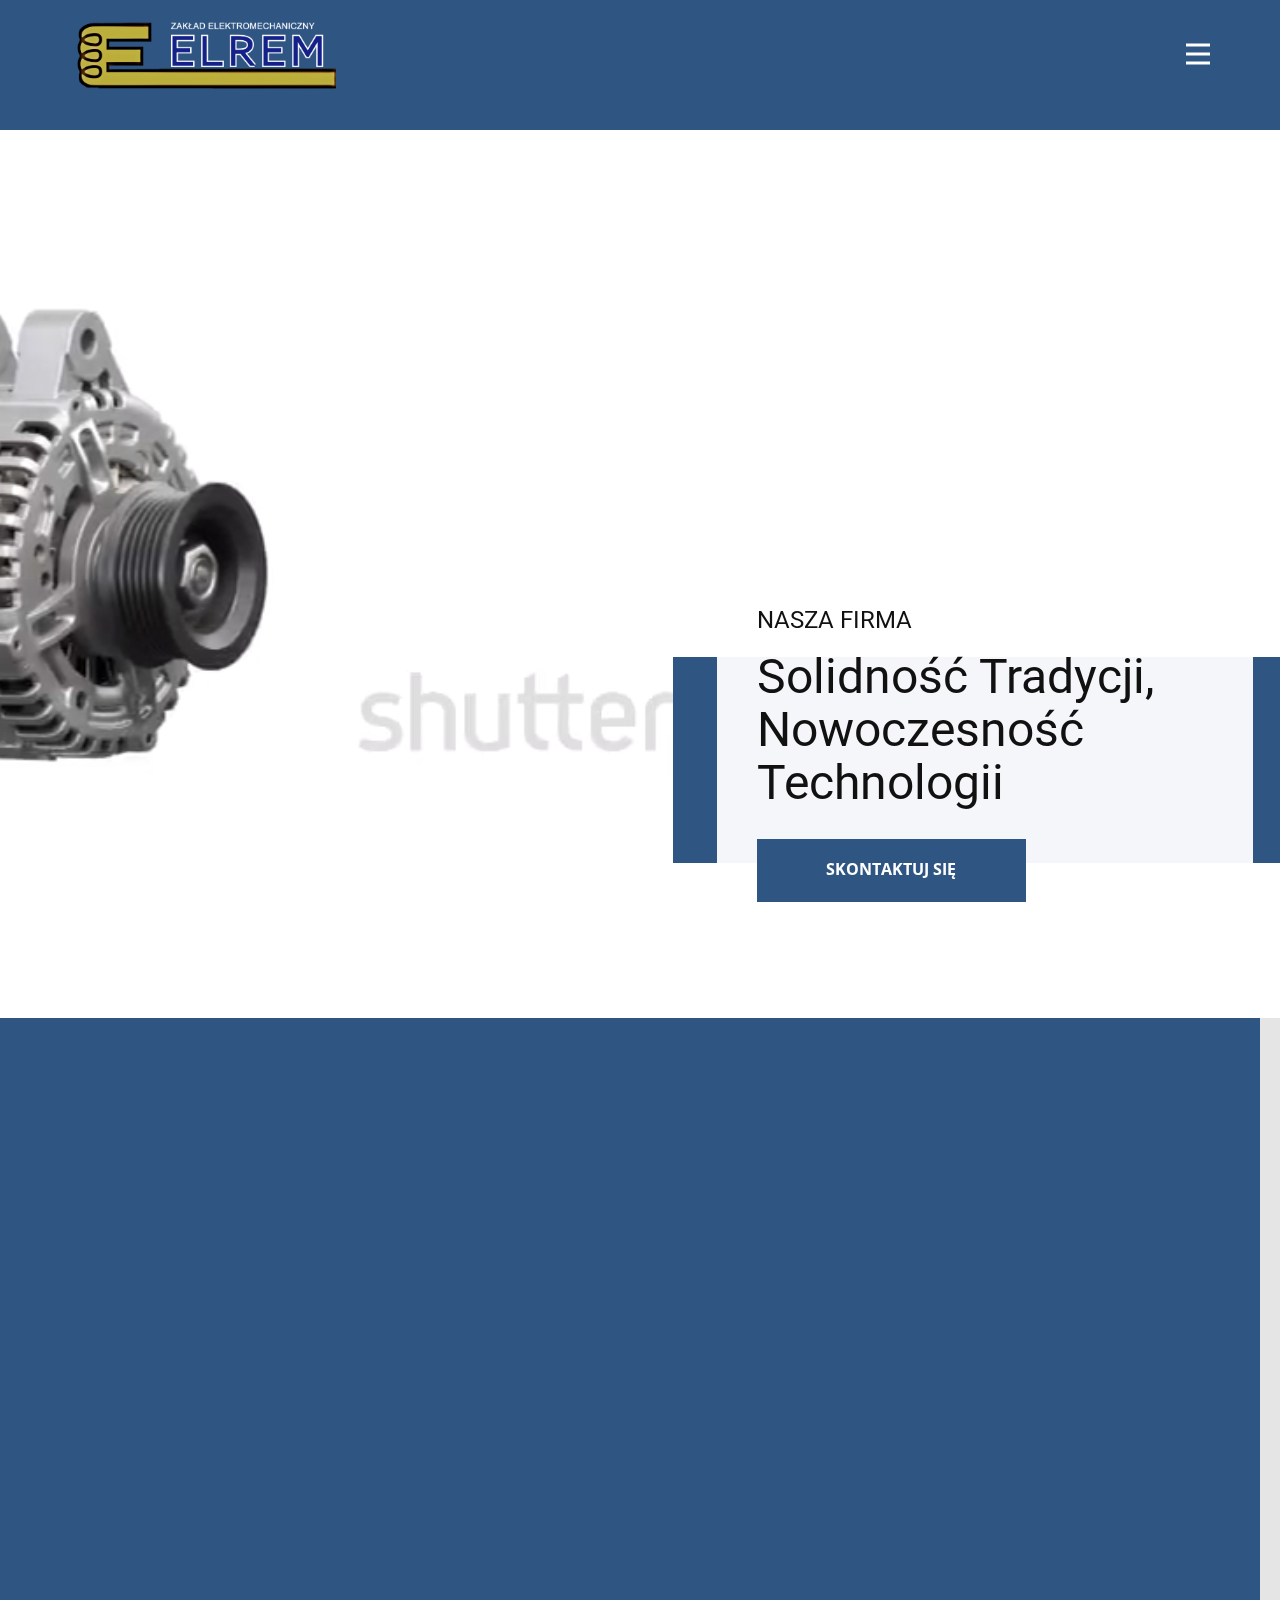
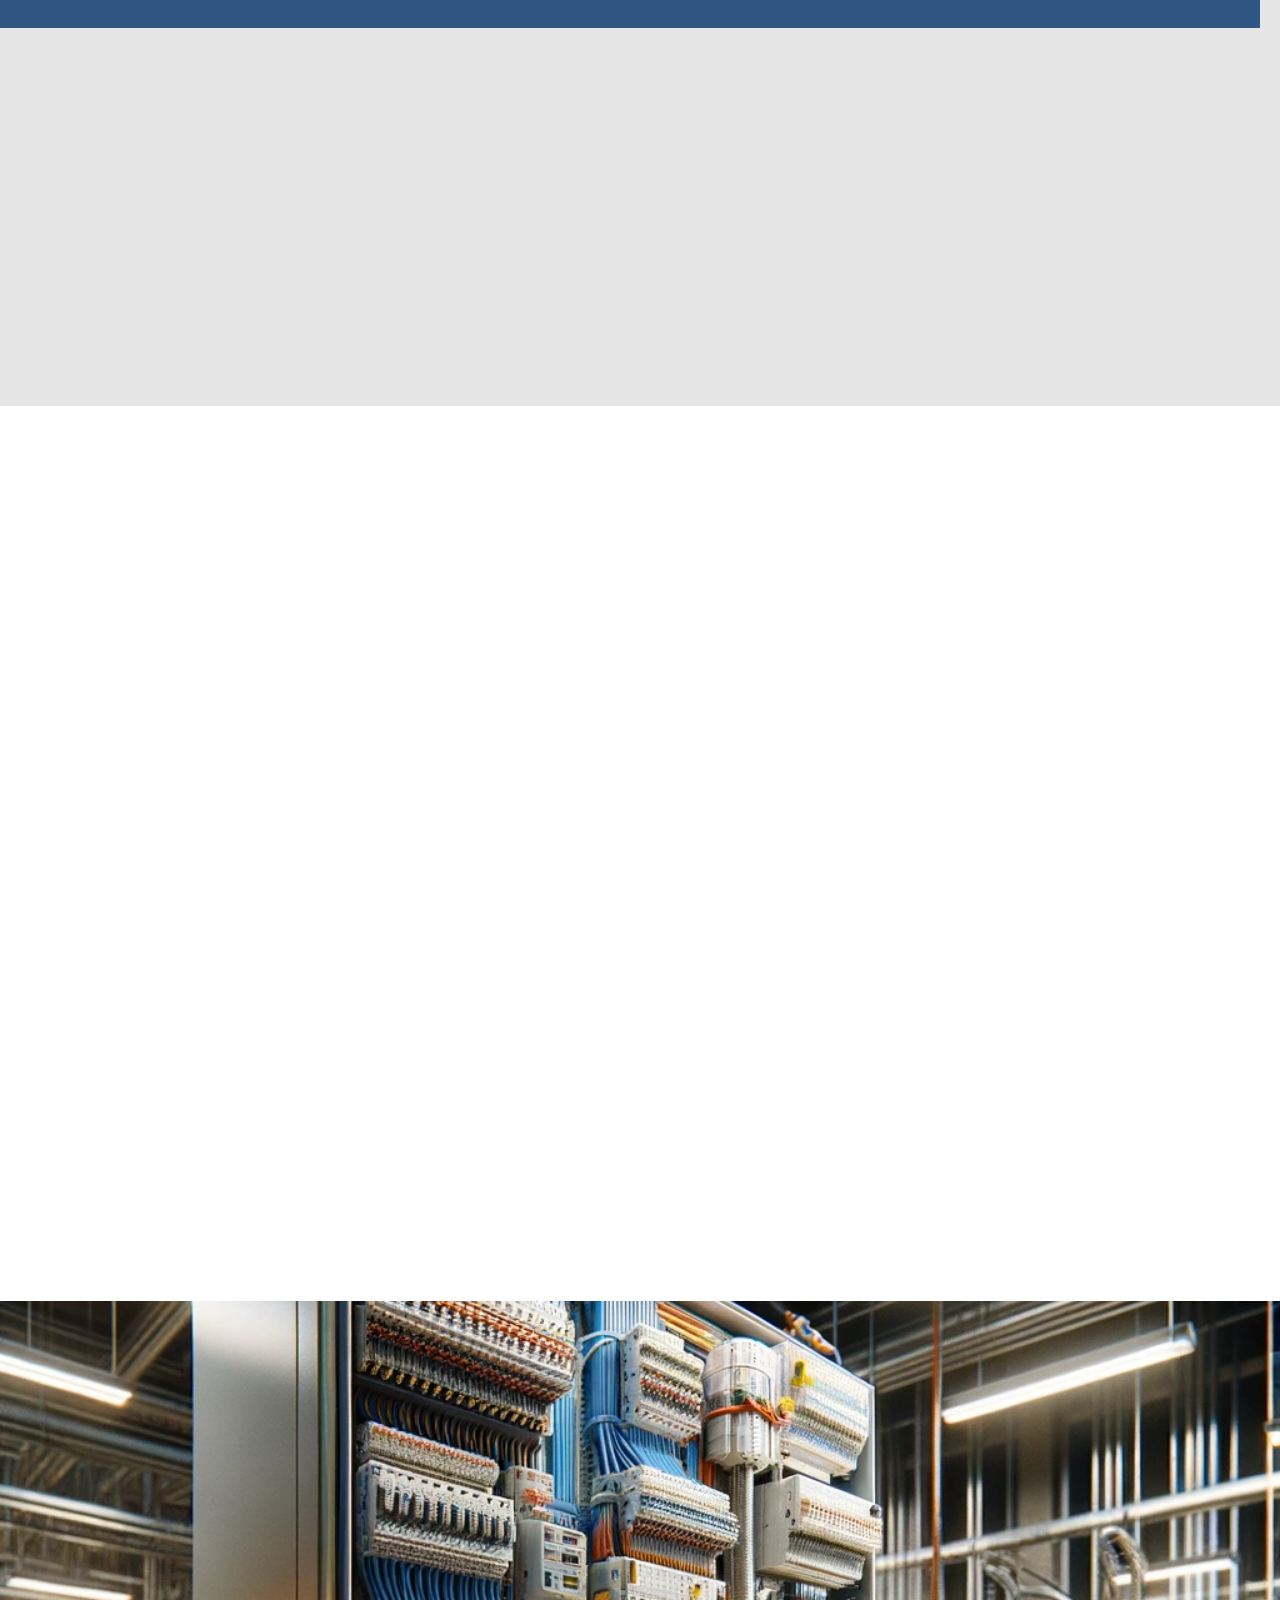
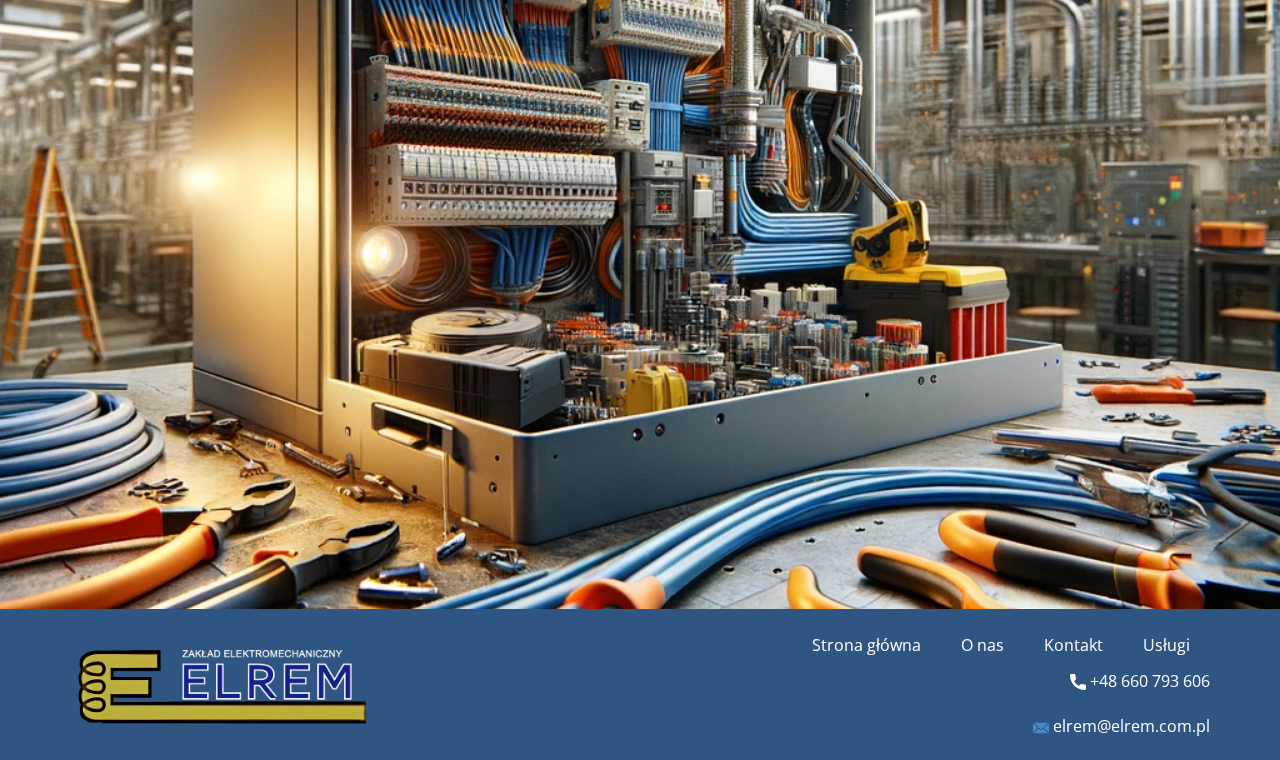
<file: index.html>
<!DOCTYPE html>
<html style="font-size: 16px;" lang="pl"><head>
    <meta name="viewport" content="width=device-width, initial-scale=1.0">
    <meta charset="utf-8">
    <meta name="keywords" content="​Solidność Tradycji, Nowoczesność Technologii, ​Współpraca Otwierająca Możliwości">
    <meta name="description" content="
Firma Elrem specjalizuje się w szerokim zakresie usług elektromechanicznych, łącząc wieloletnie doświadczenie z nowoczesnymi technologiami. Od 2001 roku, kiedy to wprowadziliśmy system zarządzania jakością zgodny z normą DIN EN ISO 9002:1994, nieustannie dążymy do podnoszenia standardów naszych usług. Nasza oferta obejmuje przezwajanie i naprawę maszyn wirujących, regenerację wirników komutatorowych, konserwację silników kolejowych, a także kompleksowe realizacje w zakresie instalacji elektro-energetycznych. Zatrudniamy wysoce wykwalifikowanych specjalistów, którzy posiadają niezbędne świadectwa kwalifikacyjne, umożliwiające im zajmowanie się eksploatacją urządzeń i sieci na stanowiskach dozoru. Elrem to gwarancja najwyższej jakości, terminowości i profesjonalizmu. Nasze zaangażowanie w doskonałość zostało docenione na regionalnym rynku, gdzie zdobyliśmy zaufanie wielu klientów. Zapewniamy wsparcie techniczne i merytoryczne, doradzając optymalne rozwiązania dostosowane do indywidualnych potrzeb każdego projektu. Wybierając Elrem, wybierasz partnera, który wprowadzi Twój biznes w przyszłość elektromechaniki.">
    <title>Strona główna</title>
    <link rel="stylesheet" href="nicepage.css" media="screen">
<link rel="stylesheet" href="Strona-główna.css" media="screen">
    <script class="u-script" type="text/javascript" src="jquery-1.9.1.min.js" defer=""></script>
    <script class="u-script" type="text/javascript" src="nicepage.js" defer=""></script>
    <meta name="generator" content="Nicepage 6.6.3, nicepage.com">
    <link id="u-theme-google-font" rel="stylesheet" href="https://fonts.googleapis.com/css?family=Roboto:100,100i,300,300i,400,400i,500,500i,700,700i,900,900i|Open+Sans:300,300i,400,400i,500,500i,600,600i,700,700i,800,800i">
    
    
    
    
    
    
    <script type="application/ld+json">{
		"@context": "http://schema.org",
		"@type": "Organization",
		"name": "WebSite6213179",
		"url": "/",
		"logo": "images/JonathanHoldingsInc.3.png"
}</script>
    <meta name="theme-color" content="#478ac9">
    <meta property="og:title" content="Strona główna">
    <meta property="og:description" content="
Firma Elrem specjalizuje się w szerokim zakresie usług elektromechanicznych, łącząc wieloletnie doświadczenie z nowoczesnymi technologiami. Od 2001 roku, kiedy to wprowadziliśmy system zarządzania jakością zgodny z normą DIN EN ISO 9002:1994, nieustannie dążymy do podnoszenia standardów naszych usług. Nasza oferta obejmuje przezwajanie i naprawę maszyn wirujących, regenerację wirników komutatorowych, konserwację silników kolejowych, a także kompleksowe realizacje w zakresie instalacji elektro-energetycznych. Zatrudniamy wysoce wykwalifikowanych specjalistów, którzy posiadają niezbędne świadectwa kwalifikacyjne, umożliwiające im zajmowanie się eksploatacją urządzeń i sieci na stanowiskach dozoru. Elrem to gwarancja najwyższej jakości, terminowości i profesjonalizmu. Nasze zaangażowanie w doskonałość zostało docenione na regionalnym rynku, gdzie zdobyliśmy zaufanie wielu klientów. Zapewniamy wsparcie techniczne i merytoryczne, doradzając optymalne rozwiązania dostosowane do indywidualnych potrzeb każdego projektu. Wybierając Elrem, wybierasz partnera, który wprowadzi Twój biznes w przyszłość elektromechaniki.">
    <meta property="og:type" content="website">
    <link rel="canonical" href="/">
  <meta data-intl-tel-input-cdn-path="intlTelInput/"></head>
  <body data-home-page="https://website6213179.nicepage.io/Strona-główna.html?version=d6a21b83-399c-3ec5-90f8-b9aa8b244b87" data-home-page-title="Strona główna" data-path-to-root="./" data-include-products="false" class="u-body u-xl-mode" data-lang="pl"><header class="u-clearfix u-custom-color-1 u-header u-header" id="sec-6a01"><div class="u-clearfix u-sheet u-sheet-1">
        <a href="https://nicepage.com" class="u-image u-logo u-image-1" data-image-width="1452" data-image-height="471">
          <img src="images/JonathanHoldingsInc.3.png" class="u-logo-image u-logo-image-1">
        </a>
        <nav class="u-menu u-menu-hamburger u-offcanvas u-menu-1" data-responsive-from="XL">
          <div class="menu-collapse" style="font-size: 1rem; letter-spacing: 0px; font-weight: 500;">
            <a class="u-button-style u-custom-active-border-color u-custom-active-color u-custom-border u-custom-border-color u-custom-borders u-custom-hover-border-color u-custom-hover-color u-custom-left-right-menu-spacing u-custom-padding-bottom u-custom-text-active-color u-custom-text-color u-custom-text-hover-color u-custom-top-bottom-menu-spacing u-nav-link u-text-active-palette-1-base u-text-hover-palette-2-base" href="#">
              <svg class="u-svg-link" viewBox="0 0 24 24"><use xlink:href="#menu-hamburger"></use></svg>
              <svg class="u-svg-content" version="1.1" id="menu-hamburger" viewBox="0 0 16 16" x="0px" y="0px" xmlns:xlink="http://www.w3.org/1999/xlink" xmlns="http://www.w3.org/2000/svg"><g><rect y="1" width="16" height="2"></rect><rect y="7" width="16" height="2"></rect><rect y="13" width="16" height="2"></rect>
</g></svg>
            </a>
          </div>
          <div class="u-custom-menu u-nav-container">
            <ul class="u-nav u-spacing-2 u-unstyled u-nav-1"><li class="u-nav-item"><a class="u-active-grey-5 u-border-active-palette-1-base u-border-hover-palette-1-base u-button-style u-hover-grey-10 u-nav-link u-text-active-grey-90 u-text-grey-90 u-text-hover-grey-90" href="Strona-główna.html" style="padding: 10px 20px;">Strona główna</a>
</li><li class="u-nav-item"><a class="u-active-grey-5 u-border-active-palette-1-base u-border-hover-palette-1-base u-button-style u-hover-grey-10 u-nav-link u-text-active-grey-90 u-text-grey-90 u-text-hover-grey-90" href="O-nas.html" style="padding: 10px 20px;">O nas</a>
</li><li class="u-nav-item"><a class="u-active-grey-5 u-border-active-palette-1-base u-border-hover-palette-1-base u-button-style u-hover-grey-10 u-nav-link u-text-active-grey-90 u-text-grey-90 u-text-hover-grey-90" href="Kontakt.html" style="padding: 10px 20px;">Kontakt</a>
</li><li class="u-nav-item"><a class="u-active-grey-5 u-border-active-palette-1-base u-border-hover-palette-1-base u-button-style u-hover-grey-10 u-nav-link u-text-active-grey-90 u-text-grey-90 u-text-hover-grey-90" href="Usługi.html" style="padding: 10px 20px;">Usługi</a>
</li></ul>
          </div>
          <div class="u-custom-menu u-nav-container-collapse">
            <div class="u-black u-container-style u-inner-container-layout u-opacity u-opacity-95 u-sidenav">
              <div class="u-inner-container-layout u-sidenav-overflow">
                <div class="u-menu-close"></div>
                <ul class="u-align-center u-nav u-popupmenu-items u-unstyled u-nav-2"><li class="u-nav-item"><a class="u-button-style u-nav-link" href="Strona-główna.html">Strona główna</a>
</li><li class="u-nav-item"><a class="u-button-style u-nav-link" href="O-nas.html">O nas</a>
</li><li class="u-nav-item"><a class="u-button-style u-nav-link" href="Kontakt.html">Kontakt</a>
</li><li class="u-nav-item"><a class="u-button-style u-nav-link" href="Usługi.html">Usługi</a>
</li></ul>
              </div>
            </div>
            <div class="u-black u-menu-overlay u-opacity u-opacity-70"></div>
          </div>
        </nav>
      </div></header>
    <section class="u-clearfix u-uploaded-video u-video u-section-1" id="sec-c355">
      <div class="u-background-video u-expanded" style="">
        <div class="embed-responsive">
          <video class="embed-responsive-item" data-autoplay="1" loop="" muted="1" autoplay="autoplay" playsinline="">
            <source src="files/movie.mp4" type="video/mp4">
            <p>Your browser does not support HTML5 video.</p>
          </video>
        </div>
        <div class="u-video-shading"></div>
      </div>
      <div class="u-clearfix u-sheet u-valign-bottom-sm u-sheet-1">
        <div class="custom-expanded u-custom-color-1 u-shape u-shape-rectangle u-shape-1" data-animation-name="customAnimationIn" data-animation-duration="1500" data-animation-delay="250"></div>
        <div class="u-container-align-left u-container-style u-group u-opacity u-opacity-95 u-shape-rectangle u-white u-group-1" data-animation-name="customAnimationIn" data-animation-duration="1500" data-animation-delay="500">
          <div class="u-container-layout u-container-layout-1">
            <h4 class="u-align-left u-text u-text-1" data-animation-name="customAnimationIn" data-animation-duration="1500" data-animation-delay="500"> Nasza firma</h4>
            <h1 class="u-align-left u-text u-text-2" data-animation-name="customAnimationIn" data-animation-duration="1500" data-animation-delay="750"> Solidność Tradycji, Nowoczesność Technologii</h1>
            <a href="#" class="u-align-left u-border-none u-btn u-button-style u-custom-color-1 u-btn-1" data-animation-name="customAnimationIn" data-animation-duration="1500" data-animation-delay="750" data-animation-direction="">skontaktuj się </a>
          </div>
        </div>
      </div>
    </section>
    <section class="u-align-center u-clearfix u-container-align-center-xs u-grey-10 u-section-2" id="sec-0ab1">
      <div class="custom-expanded u-container-style u-custom-color-1 u-group u-shape-rectangle u-group-1">
        <div class="u-container-layout u-container-layout-1">
          <h2 class="u-align-center u-text u-text-body-alt-color u-text-default-lg u-text-default-md u-text-default-xl u-text-1" data-animation-name="customAnimationIn" data-animation-duration="1500"> Współpraca Otwierająca Możliwości</h2>
          <p class="u-align-center u-text u-text-body-alt-color u-text-2" data-animation-name="customAnimationIn" data-animation-duration="1500" data-animation-delay="250"> W „ELREM” wierzymy, że solidna współpraca z klientami jest kluczem do sukcesu. Dajemy z siebie wszystko, aby nasze usługi nie tylko sp​ełniały oczekiwania, ale także były fundamentem do długotrwałych relacji. Gwarancja, którą udzielamy na wykonane prace, to obietnica niezawodności i najwyższej jakości.</p>
        </div>
      </div>
      <div class="u-list u-list-1">
        <div class="u-repeater u-repeater-1">
          <div class="u-align-center u-container-style u-list-item u-repeater-item u-white u-list-item-1" data-animation-name="customAnimationIn" data-animation-duration="1500" data-animation-delay="500">
            <div class="u-container-layout u-similar-container u-container-layout-2">
              <img src="images/DALLE2024-03-0809.07.40-CreateaprofessionalandelegantimagesuitableforaOurStrategysectiononawebsiterelatedtoanelectromechanicalcompanyspecializinginth.webp" alt="" class="u-expanded-width u-image u-image-default u-image-1" data-image-width="1024" data-image-height="1024">
              <h3 class="u-text u-text-3">Nasza strategia</h3>
              <p class="u-text u-text-grey-50 u-text-4"> Połączenie innowacyjności z doskonałością wykonania, zapewniające kompleksową i niezawodną obsługę elektromechaniczną na każdym kroku współpracy.</p>
            </div>
          </div>
          <div class="u-align-center u-container-style u-list-item u-repeater-item u-video-cover u-white u-list-item-2" data-animation-name="customAnimationIn" data-animation-duration="1500" data-animation-delay="500">
            <div class="u-container-layout u-similar-container u-container-layout-3">
              <img src="images/DALLE2024-03-0809.00.58-CreateaprofessionalandsophisticatedimageforawebsitesQualityandReliabilitysectionaimedatanelectromechanicalcompanythatspecialize.webp" alt="" class="u-expanded-width u-image u-image-default u-image-2" data-image-width="1024" data-image-height="1024">
              <h3 class="u-text u-text-5">Jakość i niezawodność</h3>
              <p class="u-text u-text-grey-50 u-text-6"> Zaangażowanie w najwyższą jakość jest potwierdzone wdrożeniem systemu zarządzania jakością zgodnie z normą DIN EN ISO 9002:1994.</p>
            </div>
          </div>
          <div class="u-align-center u-container-style u-list-item u-repeater-item u-video-cover u-white u-list-item-3" data-animation-name="customAnimationIn" data-animation-duration="1500" data-animation-delay="500">
            <div class="u-container-layout u-similar-container u-container-layout-4">
              <img src="images/DALLE2024-03-0809.21.17-Createaseriesofveryclassicandprofessionalimagesforawebsitefocusingonthethemeofcomprehensiveelectromechanicalservicessuchasmotor.webp" alt="" class="u-expanded-width u-image u-image-default u-image-3" data-image-width="1024" data-image-height="1024">
              <h3 class="u-text u-text-7">Kompleksowość&nbsp;</h3>
              <p class="u-text u-text-grey-50 u-text-8"> Kompleksowa gama usług elektromechanicznych, obejmująca od naprawy silników po zaawansowane badania diagnostyczne</p>
            </div>
          </div>
        </div>
      </div>
      <a href="#" class="u-align-center u-border-none u-btn u-button-style u-custom-color-1 u-btn-1" data-animation-name="customAnimationIn" data-animation-duration="1500" data-animation-delay="1000" data-animation-direction="">czytaj więcej </a>
    </section>
    <section class="u-align-center u-clearfix u-container-align-center u-white u-section-3" id="sec-b14f">
      <div class="u-expanded-width u-grey-10 u-shape u-shape-rectangle u-shape-1" data-animation-name="flipIn" data-animation-duration="1500" data-animation-delay="500" data-animation-direction="X"></div>
      <div class="data-layout-selected u-clearfix u-gutter-0 u-layout-wrap u-layout-wrap-1">
        <div class="u-layout" style="">
          <div class="u-layout-row" style="">
            <div class="u-align-center u-container-style u-image u-layout-cell u-left-cell u-size-30-lg u-size-30-xl u-size-60-md u-size-60-sm u-size-60-xs u-size-xs-60 u-image-1" src="" data-animation-name="customAnimationIn" data-animation-duration="1500" data-animation-delay="500" data-image-width="1536" data-image-height="2048">
              <div class="u-container-layout u-valign-top u-container-layout-1" src=""></div>
            </div>
            <div class="u-align-left u-container-align-left u-container-style u-layout-cell u-right-cell u-size-30-lg u-size-30-xl u-size-60-md u-size-60-sm u-size-60-xs u-size-xs-60 u-white u-layout-cell-2" data-animation-name="customAnimationIn" data-animation-duration="1500">
              <div class="u-container-layout u-valign-top u-container-layout-2">
                <h3 class="u-align-left u-text u-text-1"> Nowe Horyzonty Naszych Usług!</h3>
                <p class="u-align-left u-text u-text-2"> Z dumą ogłaszamy najnowszy rozdział w historii naszej firmy - rozszerzenie naszych możliwości produkcyjnych poprzez otwarcie nowych hal produkcyjnych. To krok naprzód w realizacji naszego zaangażowania w dostarczanie produktów i usług najwyższej jakości. Nowe przestrzenie nie tylko zwiększą naszą efektywność operacyjną, ale także umożliwią wprowadzenie innowacyjnych procesów produkcyjnych, dzięki czemu będziemy mogli jeszcze lepiej odpowiadać na potrzeby naszych Klientów. Dzięki temu poszerzeniu, jesteśmy gotowi na przyszłe wyzwania, utrzymując jednocześnie naszą tradycję doskonałości i niezawodności. Razem z Wami, kroczymy pewnie w stronę nowych możliwości!</p>
                <a href="#" class="u-align-left u-border-none u-btn u-button-style u-custom-color-1 u-btn-1" data-animation-name="customAnimationIn" data-animation-duration="1500" data-animation-delay="750" data-animation-direction="">skontaktuj się </a>
              </div>
            </div>
          </div>
        </div>
      </div>
    </section>
    <section class="u-align-center u-clearfix u-container-align-right-lg u-container-align-right-xl u-image u-section-4" id="sec-4c6c" data-image-width="1024" data-image-height="1024">
      <div class="u-clearfix u-sheet u-valign-middle u-sheet-1">
        <div class="u-container-align-center u-container-style u-group u-white u-group-1" data-animation-name="customAnimationIn" data-animation-duration="1500" data-animation-delay="500">
          <div class="u-container-layout u-valign-middle-lg u-valign-middle-md u-valign-middle-xl u-container-layout-1">
            <div class="custom-expanded u-list u-list-1">
              <div class="u-repeater u-repeater-1">
                <div class="u-container-align-center u-container-style u-list-item u-repeater-item u-shape-rectangle u-white u-list-item-1" data-animation-direction="Up" data-animation-name="customAnimationIn" data-animation-duration="1000" data-animation-delay="500">
                  <div class="u-container-layout u-similar-container u-valign-top u-container-layout-2"><span class="u-file-icon u-icon u-text-custom-color-2 u-icon-1"><img src="images/154178-825c3698.png" alt=""></span>
                    <h3 class="u-align-center u-text u-text-custom-color-1 u-text-1" data-animation-name="counter" data-animation-event="scroll" data-animation-duration="3000">&gt;50</h3>
                    <h4 class="u-align-center u-text u-text-2"> Pracowników</h4>
                  </div>
                </div>
                <div class="u-container-align-center u-container-style u-list-item u-repeater-item u-shape-rectangle u-white u-list-item-2" data-animation-direction="Up" data-animation-name="customAnimationIn" data-animation-duration="1000" data-animation-delay="500">
                  <div class="u-container-layout u-similar-container u-valign-top u-container-layout-3"><span class="u-file-icon u-icon u-text-custom-color-2 u-icon-2"><img src="images/660154-33bbf70f.png" alt=""></span>
                    <h3 class="u-align-center u-text u-text-custom-color-1 u-text-3" data-animation-name="counter" data-animation-event="scroll" data-animation-duration="3000"> 10+</h3>
                    <h5 class="u-align-center u-text u-text-4">Krajów dla których świadczymy usługi</h5>
                  </div>
                </div>
                <div class="u-container-align-center u-container-style u-list-item u-repeater-item u-shape-rectangle u-white u-list-item-3" data-animation-direction="Up" data-animation-name="customAnimationIn" data-animation-duration="1500" data-animation-delay="500">
                  <div class="u-container-layout u-similar-container u-valign-top u-container-layout-4"><span class="u-file-icon u-icon u-text-custom-color-2 u-icon-3"><img src="images/4879745-0090c134.png" alt=""></span>
                    <h3 class="u-align-center u-text u-text-custom-color-1 u-text-5" data-animation-name="counter" data-animation-event="scroll" data-animation-duration="3000">100.K</h3>
                    <h4 class="u-align-center u-text u-text-6">Naprawionych silników&nbsp;</h4>
                  </div>
                </div>
                <div class="u-container-align-center u-container-style u-list-item u-repeater-item u-shape-rectangle u-white u-list-item-4" data-animation-name="customAnimationIn" data-animation-duration="1500" data-animation-delay="500">
                  <div class="u-container-layout u-similar-container u-valign-top u-container-layout-5"><span class="u-file-icon u-icon u-text-custom-color-2 u-icon-4"><img src="images/721386-5b1335b7.png" alt=""></span>
                    <h3 class="u-align-center u-text u-text-custom-color-1 u-text-7" data-animation-name="counter" data-animation-event="scroll" data-animation-duration="3000">&gt;100.K</h3>
                    <h4 class="u-align-center u-text u-text-8">Położonych kabli elektrycznych</h4>
                  </div>
                </div>
              </div>
            </div>
            <a href="#" class="u-align-center u-border-none u-btn u-button-style u-custom-color-2 u-btn-1" data-animation-name="customAnimationIn" data-animation-duration="1750" data-animation-delay="1750" data-animation-direction="">zobacz wszystkie fakty </a>
          </div>
        </div>
      </div>
    </section>
    
    
    
    <footer class="u-clearfix u-custom-color-1 u-footer" id="sec-67e6"><div class="u-clearfix u-sheet u-sheet-1">
        <nav class="u-menu u-menu-dropdown u-offcanvas u-menu-1">
          <div class="menu-collapse">
            <a class="u-button-style u-nav-link" href="#">
              <svg class="u-svg-link" viewBox="0 0 24 24"><use xlink:href="#menu-hamburger"></use></svg>
              <svg class="u-svg-content" version="1.1" id="menu-hamburger" viewBox="0 0 16 16" x="0px" y="0px" xmlns:xlink="http://www.w3.org/1999/xlink" xmlns="http://www.w3.org/2000/svg"><g><rect y="1" width="16" height="2"></rect><rect y="7" width="16" height="2"></rect><rect y="13" width="16" height="2"></rect>
</g></svg>
            </a>
          </div>
          <div class="u-nav-container">
            <ul class="u-nav u-unstyled"><li class="u-nav-item"><a class="u-button-style u-nav-link" href="Strona-główna.html">Strona główna</a>
</li><li class="u-nav-item"><a class="u-button-style u-nav-link" href="O-nas.html">O nas</a>
</li><li class="u-nav-item"><a class="u-button-style u-nav-link" href="Kontakt.html">Kontakt</a>
</li><li class="u-nav-item"><a class="u-button-style u-nav-link" href="Usługi.html">Usługi</a>
</li></ul>
          </div>
          <div class="u-nav-container-collapse">
            <div class="u-black u-container-style u-inner-container-layout u-opacity u-opacity-95 u-sidenav">
              <div class="u-inner-container-layout u-sidenav-overflow">
                <div class="u-menu-close"></div>
                <ul class="u-align-center u-nav u-popupmenu-items u-unstyled u-nav-2"><li class="u-nav-item"><a class="u-button-style u-nav-link" href="Strona-główna.html">Strona główna</a>
</li><li class="u-nav-item"><a class="u-button-style u-nav-link" href="O-nas.html">O nas</a>
</li><li class="u-nav-item"><a class="u-button-style u-nav-link" href="Kontakt.html">Kontakt</a>
</li><li class="u-nav-item"><a class="u-button-style u-nav-link" href="Usługi.html">Usługi</a>
</li></ul>
              </div>
            </div>
            <div class="u-black u-menu-overlay u-opacity u-opacity-70"></div>
          </div>
        </nav>
        <a href="https://nicepage.com" class="u-image u-logo u-image-1" data-image-width="1452" data-image-height="471">
          <img src="images/JonathanHoldingsInc.3.png" class="u-logo-image u-logo-image-1">
        </a>
        <a href="https://nicepage.review" class="u-active-none u-btn u-btn-rectangle u-button-style u-hover-none u-none u-btn-1"><span class="u-icon"><svg class="u-svg-content" viewBox="0 0 405.333 405.333" x="0px" y="0px" style="width: 1em; height: 1em;"><path d="M373.333,266.88c-25.003,0-49.493-3.904-72.704-11.563c-11.328-3.904-24.192-0.896-31.637,6.699l-46.016,34.752    c-52.8-28.181-86.592-61.952-114.389-114.368l33.813-44.928c8.512-8.512,11.563-20.971,7.915-32.64    C142.592,81.472,138.667,56.96,138.667,32c0-17.643-14.357-32-32-32H32C14.357,0,0,14.357,0,32    c0,205.845,167.488,373.333,373.333,373.333c17.643,0,32-14.357,32-32V298.88C405.333,281.237,390.976,266.88,373.333,266.88z"></path></svg></span>&nbsp;+48 ​660 793 606
        </a>
        <a href="mailto:info@site.com" class="u-active-none u-btn u-btn-rectangle u-button-style u-hover-none u-none u-text-custom-color-2 u-btn-2"><span class="u-icon u-icon-2"><svg class="u-svg-content" viewBox="0 0 24 16" x="0px" y="0px" style="width: 1em; height: 1em;"><path fill="currentColor" d="M23.8,1.1l-7.3,6.8l7.3,6.8c0.1-0.2,0.2-0.6,0.2-0.9V2C24,1.7,23.9,1.4,23.8,1.1z M21.8,0H2.2
	c-0.4,0-0.7,0.1-1,0.2L10.6,9c0.8,0.8,2.2,0.8,3,0l9.2-8.7C22.6,0.1,22.2,0,21.8,0z M0.2,1.1C0.1,1.4,0,1.7,0,2V14
	c0,0.3,0.1,0.6,0.2,0.9l7.3-6.8L0.2,1.1z M15.5,9l-1.1,1c-1.3,1.2-3.6,1.2-4.9,0l-1-1l-7.3,6.8c0.2,0.1,0.6,0.2,1,0.2H22
	c0.4,0,0.6-0.1,1-0.2L15.5,9z"></path></svg></span>&nbsp;elrem@elrem.com.pl
        </a>
      </div></footer>
  
</body></html>
</file>
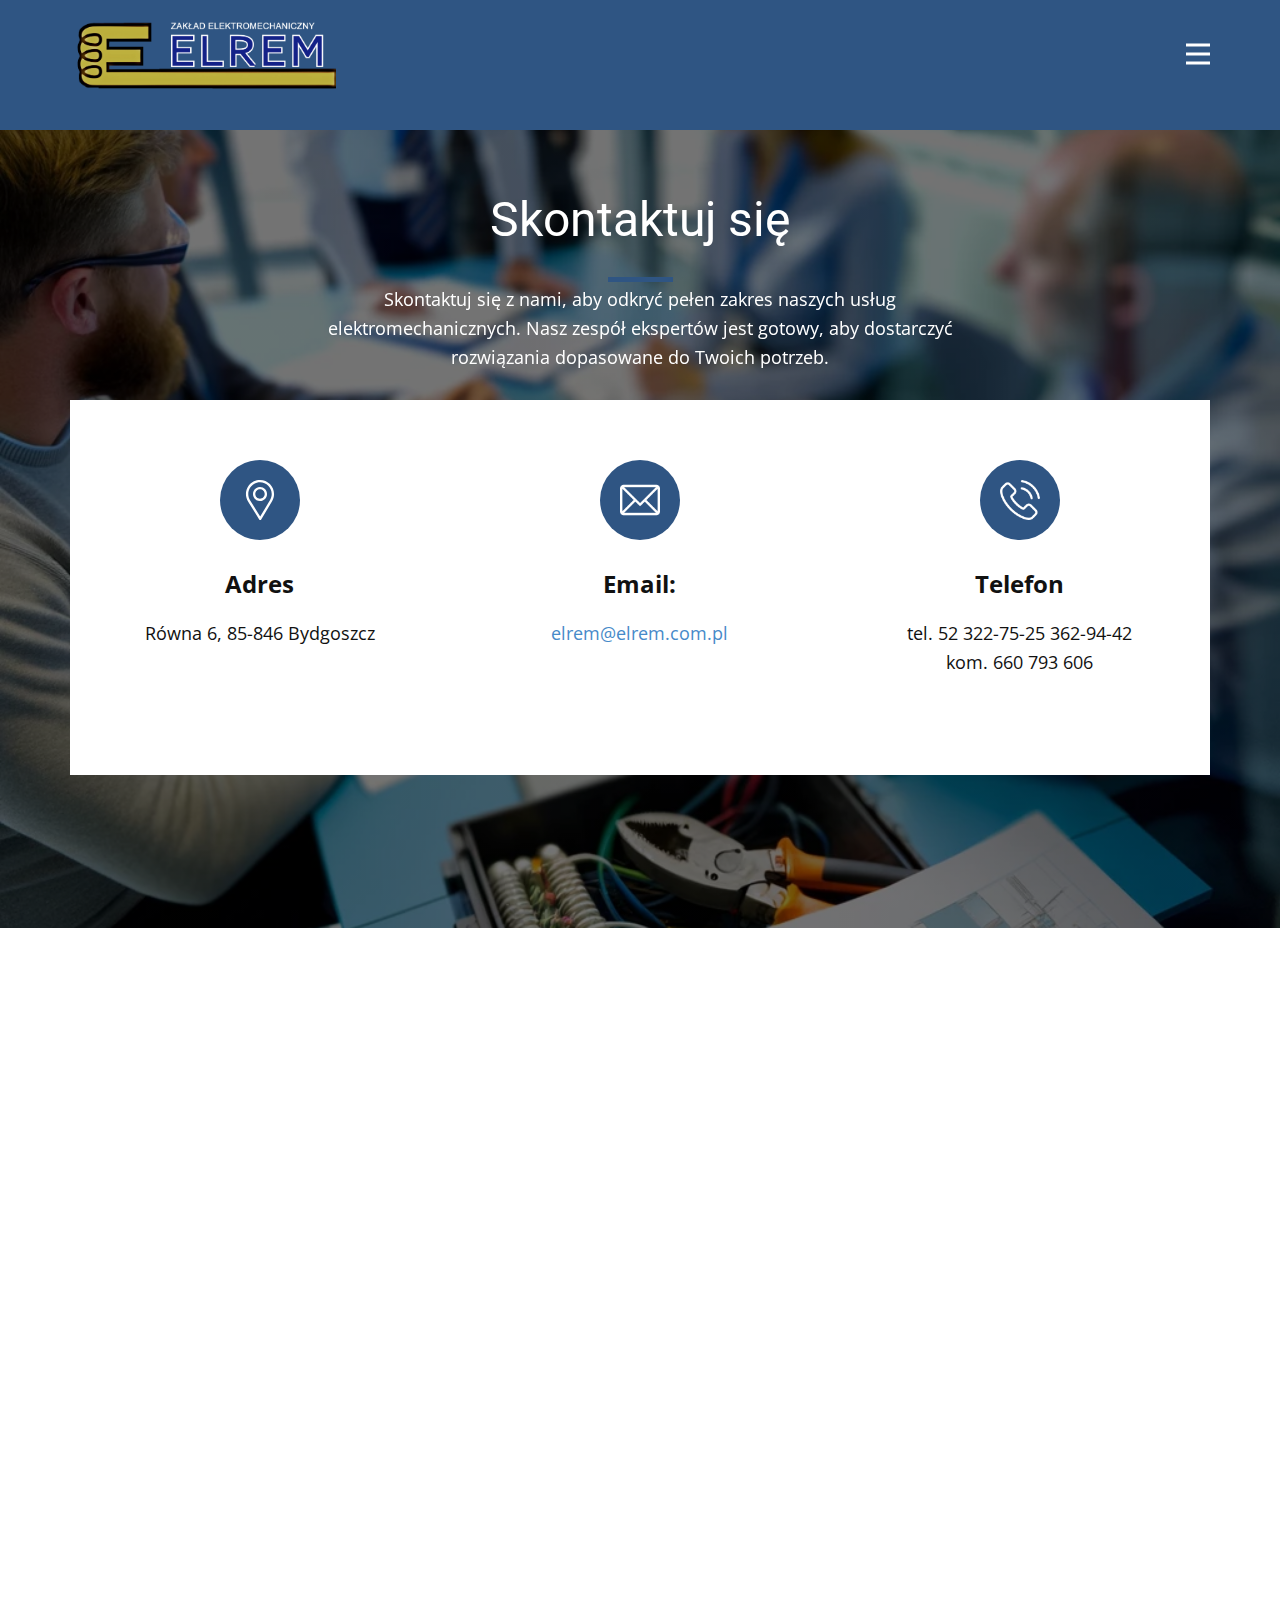
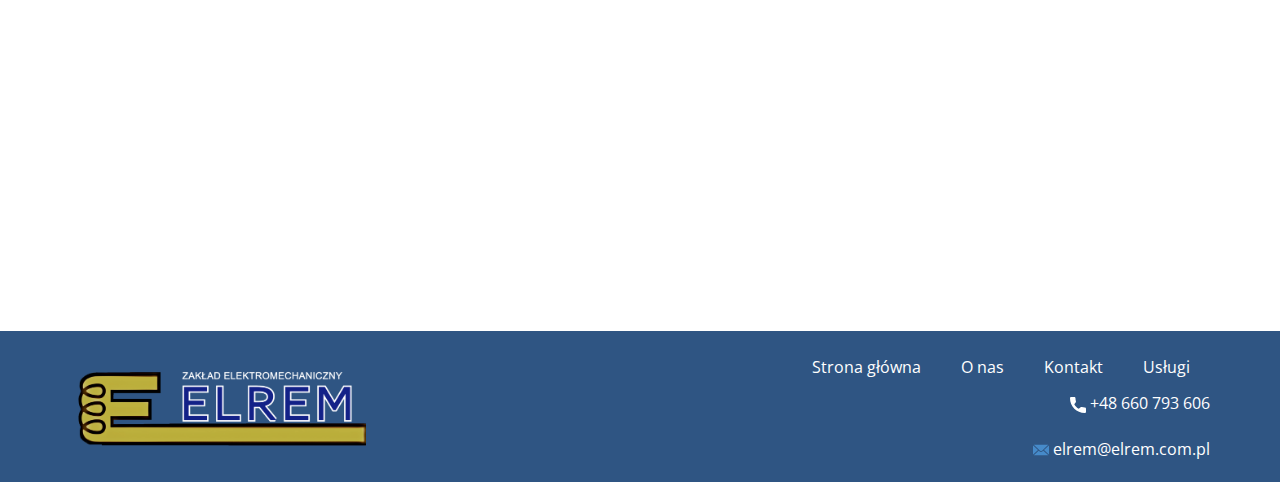
<file: Kontakt.html>
<!DOCTYPE html>
<html style="font-size: 16px;" lang="pl"><head>
    <meta name="viewport" content="width=device-width, initial-scale=1.0">
    <meta charset="utf-8">
    <meta name="keywords" content="Skontaktuj się​, Napisz do nas">
    <meta name="description" content="
Firma Elrem specjalizuje się w szerokim zakresie usług elektromechanicznych, łącząc wieloletnie doświadczenie z nowoczesnymi technologiami. Od 2001 roku, kiedy to wprowadziliśmy system zarządzania jakością zgodny z normą DIN EN ISO 9002:1994, nieustannie dążymy do podnoszenia standardów naszych usług. Nasza oferta obejmuje przezwajanie i naprawę maszyn wirujących, regenerację wirników komutatorowych, konserwację silników kolejowych, a także kompleksowe realizacje w zakresie instalacji elektro-energetycznych. Zatrudniamy wysoce wykwalifikowanych specjalistów, którzy posiadają niezbędne świadectwa kwalifikacyjne, umożliwiające im zajmowanie się eksploatacją urządzeń i sieci na stanowiskach dozoru. Elrem to gwarancja najwyższej jakości, terminowości i profesjonalizmu. Nasze zaangażowanie w doskonałość zostało docenione na regionalnym rynku, gdzie zdobyliśmy zaufanie wielu klientów. Zapewniamy wsparcie techniczne i merytoryczne, doradzając optymalne rozwiązania dostosowane do indywidualnych potrzeb każdego projektu. Wybierając Elrem, wybierasz partnera, który wprowadzi Twój biznes w przyszłość elektromechaniki.">
    <title>Kontakt</title>
    <link rel="stylesheet" href="nicepage.css" media="screen">
<link rel="stylesheet" href="Kontakt.css" media="screen">
    <script class="u-script" type="text/javascript" src="jquery-1.9.1.min.js" defer=""></script>
    <script class="u-script" type="text/javascript" src="nicepage.js" defer=""></script>
    <meta name="generator" content="Nicepage 6.6.3, nicepage.com">
    <meta name="referrer" content="origin">
    <link id="u-theme-google-font" rel="stylesheet" href="https://fonts.googleapis.com/css?family=Roboto:100,100i,300,300i,400,400i,500,500i,700,700i,900,900i|Open+Sans:300,300i,400,400i,500,500i,600,600i,700,700i,800,800i">
    <link id="u-page-google-font" rel="stylesheet" href="https://fonts.googleapis.com/css?family=Open+Sans:300,300i,400,400i,500,500i,600,600i,700,700i,800,800i">
    
    
    
    
    <script type="application/ld+json">{
		"@context": "http://schema.org",
		"@type": "Organization",
		"name": "WebSite6213179",
		"logo": "images/JonathanHoldingsInc.3.png"
}</script>
    <meta name="theme-color" content="#478ac9">
    <meta property="og:title" content="Kontakt">
    <meta property="og:description" content="
Firma Elrem specjalizuje się w szerokim zakresie usług elektromechanicznych, łącząc wieloletnie doświadczenie z nowoczesnymi technologiami. Od 2001 roku, kiedy to wprowadziliśmy system zarządzania jakością zgodny z normą DIN EN ISO 9002:1994, nieustannie dążymy do podnoszenia standardów naszych usług. Nasza oferta obejmuje przezwajanie i naprawę maszyn wirujących, regenerację wirników komutatorowych, konserwację silników kolejowych, a także kompleksowe realizacje w zakresie instalacji elektro-energetycznych. Zatrudniamy wysoce wykwalifikowanych specjalistów, którzy posiadają niezbędne świadectwa kwalifikacyjne, umożliwiające im zajmowanie się eksploatacją urządzeń i sieci na stanowiskach dozoru. Elrem to gwarancja najwyższej jakości, terminowości i profesjonalizmu. Nasze zaangażowanie w doskonałość zostało docenione na regionalnym rynku, gdzie zdobyliśmy zaufanie wielu klientów. Zapewniamy wsparcie techniczne i merytoryczne, doradzając optymalne rozwiązania dostosowane do indywidualnych potrzeb każdego projektu. Wybierając Elrem, wybierasz partnera, który wprowadzi Twój biznes w przyszłość elektromechaniki.">
    <meta property="og:type" content="website">
  <meta data-intl-tel-input-cdn-path="intlTelInput/"></head>
  <body data-path-to-root="./" data-include-products="false" class="u-body u-xl-mode" data-lang="pl"><header class="u-clearfix u-custom-color-1 u-header u-header" id="sec-6a01"><div class="u-clearfix u-sheet u-sheet-1">
        <a href="https://nicepage.com" class="u-image u-logo u-image-1" data-image-width="1452" data-image-height="471">
          <img src="images/JonathanHoldingsInc.3.png" class="u-logo-image u-logo-image-1">
        </a>
        <nav class="u-menu u-menu-hamburger u-offcanvas u-menu-1" data-responsive-from="XL">
          <div class="menu-collapse" style="font-size: 1rem; letter-spacing: 0px; font-weight: 500;">
            <a class="u-button-style u-custom-active-border-color u-custom-active-color u-custom-border u-custom-border-color u-custom-borders u-custom-hover-border-color u-custom-hover-color u-custom-left-right-menu-spacing u-custom-padding-bottom u-custom-text-active-color u-custom-text-color u-custom-text-hover-color u-custom-top-bottom-menu-spacing u-nav-link u-text-active-palette-1-base u-text-hover-palette-2-base" href="#">
              <svg class="u-svg-link" viewBox="0 0 24 24"><use xlink:href="#menu-hamburger"></use></svg>
              <svg class="u-svg-content" version="1.1" id="menu-hamburger" viewBox="0 0 16 16" x="0px" y="0px" xmlns:xlink="http://www.w3.org/1999/xlink" xmlns="http://www.w3.org/2000/svg"><g><rect y="1" width="16" height="2"></rect><rect y="7" width="16" height="2"></rect><rect y="13" width="16" height="2"></rect>
</g></svg>
            </a>
          </div>
          <div class="u-custom-menu u-nav-container">
            <ul class="u-nav u-spacing-2 u-unstyled u-nav-1"><li class="u-nav-item"><a class="u-active-grey-5 u-border-active-palette-1-base u-border-hover-palette-1-base u-button-style u-hover-grey-10 u-nav-link u-text-active-grey-90 u-text-grey-90 u-text-hover-grey-90" href="Strona-główna.html" style="padding: 10px 20px;">Strona główna</a>
</li><li class="u-nav-item"><a class="u-active-grey-5 u-border-active-palette-1-base u-border-hover-palette-1-base u-button-style u-hover-grey-10 u-nav-link u-text-active-grey-90 u-text-grey-90 u-text-hover-grey-90" href="O-nas.html" style="padding: 10px 20px;">O nas</a>
</li><li class="u-nav-item"><a class="u-active-grey-5 u-border-active-palette-1-base u-border-hover-palette-1-base u-button-style u-hover-grey-10 u-nav-link u-text-active-grey-90 u-text-grey-90 u-text-hover-grey-90" href="Kontakt.html" style="padding: 10px 20px;">Kontakt</a>
</li><li class="u-nav-item"><a class="u-active-grey-5 u-border-active-palette-1-base u-border-hover-palette-1-base u-button-style u-hover-grey-10 u-nav-link u-text-active-grey-90 u-text-grey-90 u-text-hover-grey-90" href="Usługi.html" style="padding: 10px 20px;">Usługi</a>
</li></ul>
          </div>
          <div class="u-custom-menu u-nav-container-collapse">
            <div class="u-black u-container-style u-inner-container-layout u-opacity u-opacity-95 u-sidenav">
              <div class="u-inner-container-layout u-sidenav-overflow">
                <div class="u-menu-close"></div>
                <ul class="u-align-center u-nav u-popupmenu-items u-unstyled u-nav-2"><li class="u-nav-item"><a class="u-button-style u-nav-link" href="Strona-główna.html">Strona główna</a>
</li><li class="u-nav-item"><a class="u-button-style u-nav-link" href="O-nas.html">O nas</a>
</li><li class="u-nav-item"><a class="u-button-style u-nav-link" href="Kontakt.html">Kontakt</a>
</li><li class="u-nav-item"><a class="u-button-style u-nav-link" href="Usługi.html">Usługi</a>
</li></ul>
              </div>
            </div>
            <div class="u-black u-menu-overlay u-opacity u-opacity-70"></div>
          </div>
        </nav>
      </div></header>
    <section class="u-align-center u-clearfix u-container-align-center u-image u-shading u-section-1" id="sec-4718" data-image-width="1024" data-image-height="1024">
      <div class="u-clearfix u-sheet u-sheet-1">
        <h2 class="u-align-center u-text u-text-custom-color-2 u-text-default u-text-1" data-animation-name="customAnimationIn" data-animation-duration="1500" data-animation-delay="500">Skontaktuj się </h2>
        <div class="u-align-center u-border-5 u-border-custom-color-1 u-line u-line-horizontal u-line-1" data-animation-name="customAnimationIn" data-animation-duration="1500"></div>
        <p class="u-align-center u-text u-text-2" data-animation-name="customAnimationIn" data-animation-duration="1500" data-animation-delay="500"> Skontaktuj się z nami, aby odkryć pełen zakres naszych usług elektromechanicznych. Nasz zespół ekspertów jest gotowy, aby dostarczyć rozwiązania dopasowane do Twoich potrzeb.<br>
          <span style="font-size: 1rem;"></span>
          <br>
        </p>
        <div class="u-expanded-width u-list u-list-1">
          <div class="u-repeater u-repeater-1">
            <div class="u-container-align-center u-container-style u-list-item u-repeater-item u-white u-list-item-1">
              <div class="u-container-layout u-similar-container u-valign-top u-container-layout-1"><span class="u-align-center u-custom-color-1 u-icon u-icon-circle u-text-white u-icon-1"><svg class="u-svg-link" preserveAspectRatio="xMidYMin slice" viewBox="0 0 512 512" style=""><use xlink:href="#svg-36d8"></use></svg><svg class="u-svg-content" viewBox="0 0 512 512" x="0px" y="0px" id="svg-36d8" style="enable-background:new 0 0 512 512;"><g><g><path d="M256,0C156.748,0,76,80.748,76,180c0,33.534,9.289,66.26,26.869,94.652l142.885,230.257    c2.737,4.411,7.559,7.091,12.745,7.091c0.04,0,0.079,0,0.119,0c5.231-0.041,10.063-2.804,12.75-7.292L410.611,272.22    C427.221,244.428,436,212.539,436,180C436,80.748,355.252,0,256,0z M384.866,256.818L258.272,468.186l-129.905-209.34    C113.734,235.214,105.8,207.95,105.8,180c0-82.71,67.49-150.2,150.2-150.2S406.1,97.29,406.1,180    C406.1,207.121,398.689,233.688,384.866,256.818z"></path>
</g>
</g><g><g><path d="M256,90c-49.626,0-90,40.374-90,90c0,49.309,39.717,90,90,90c50.903,0,90-41.233,90-90C346,130.374,305.626,90,256,90z     M256,240.2c-33.257,0-60.2-27.033-60.2-60.2c0-33.084,27.116-60.2,60.2-60.2s60.1,27.116,60.1,60.2    C316.1,212.683,289.784,240.2,256,240.2z"></path>
</g>
</g></svg></span>
                <h5 class="u-align-center u-text u-text-body-color u-text-default u-text-3">Adres</h5>
                <p class="u-align-center u-text u-text-4">Równa 6, 85-846 Bydgoszcz</p>
              </div>
            </div>
            <div class="u-container-align-center u-container-style u-list-item u-repeater-item u-white u-list-item-2">
              <div class="u-container-layout u-similar-container u-valign-top u-container-layout-2"><span class="u-align-center u-custom-color-1 u-file-icon u-icon u-icon-circle u-icon-2"><img src="images/561127-d7c30b1c.png" alt=""></span>
                <h5 class="u-align-center u-text u-text-body-color u-text-default u-text-5"> Email:</h5>
                <p class="u-align-center u-text u-text-6">
                  <a class="u-active-none u-border-none u-btn u-button-link u-button-style u-hover-none u-none u-text-palette-1-base u-btn-1" data-href="https://nicepage.com">elrem@elrem.com.pl<br>
                  </a>
                </p>
              </div>
            </div>
            <div class="u-container-align-center u-container-style u-list-item u-repeater-item u-white u-list-item-3">
              <div class="u-container-layout u-similar-container u-valign-top u-container-layout-3"><span class="u-align-center u-custom-color-1 u-file-icon u-icon u-icon-circle u-icon-3"><img src="images/126509-40e2a541.png" alt=""></span>
                <h5 class="u-align-center u-text u-text-body-color u-text-default u-text-7">Telefon</h5>
                <p class="u-align-center u-text u-text-8"> tel. 52 322-75-25 362-94-42<br>kom. 660 793 606
                </p>
              </div>
            </div>
          </div>
        </div>
      </div>
    </section>
    <section class="u-clearfix u-white u-section-2" id="sec-7fff">
      <div class="u-custom-color-3 u-opacity u-opacity-75 u-shape u-shape-rectangle u-shape-1" data-animation-name="customAnimationIn" data-animation-duration="1500" data-animation-delay="500"></div>
      <div class="u-custom-color-1 u-shape u-shape-rectangle u-shape-2" data-animation-name="customAnimationIn" data-animation-duration="1500" data-animation-delay="0"></div>
      <div class="data-layout-selected u-clearfix u-gutter-10 u-layout-wrap u-layout-wrap-1">
        <div class="u-gutter-0 u-layout">
          <div class="u-layout-row">
            <div class="u-align-left u-container-align-left u-container-style u-layout-cell u-left-cell u-size-30-lg u-size-30-xl u-size-60-md u-size-60-sm u-size-60-xs u-layout-cell-1" data-animation-name="customAnimationIn" data-animation-duration="1750" data-animation-delay="500">
              <div class="u-container-layout u-valign-middle u-container-layout-1">
                <h2 class="u-align-left u-text u-text-1">Napisz do nas&nbsp;</h2>
                <p class="u-align-left u-text u-text-2"> Serdecznie zapraszamy do kontaktu z naszym zespołem. Jeśli masz pytania lub chcesz wysłać zapytanie ofertowe, jesteśmy tutaj, aby Ci pomóc.</p>
                <div class="u-expanded-width u-form u-form-1">
                  <form action="https://forms.nicepagesrv.com/v2/form/process" class="u-clearfix u-form-spacing-20 u-form-vertical u-inner-form" source="email" name="form" style="padding: 10px;">
                    <div class="u-form-group u-form-name u-label-none">
                      <label for="name-3434" class="u-label" wfd-invisible="true">Imię</label>
                      <input type="text" placeholder="Wpisz swoje imię " id="name-3434" name="name" class="u-border-none u-grey-10 u-input u-input-rectangle" required="">
                    </div>
                    <div class="u-form-email u-form-group u-label-none">
                      <label for="email-3434" class="u-label" wfd-invisible="true">Email</label>
                      <input type="email" placeholder="Wpisz prawidłowy email" id="email-3434" name="email" class="u-border-none u-grey-10 u-input u-input-rectangle" required="">
                    </div>
                    <div class="u-form-group u-form-message u-label-none">
                      <label for="message-3434" class="u-label" wfd-invisible="true">Message</label>
                      <textarea placeholder="Wpisz wiadomość&nbsp;" rows="4" cols="50" id="message-3434" name="message" class="u-border-none u-grey-10 u-input u-input-rectangle" required=""></textarea>
                    </div>
                    <div class="u-align-left u-form-group u-form-submit u-label-none">
                      <a href="#" class="u-border-none u-btn u-btn-submit u-button-style u-custom-color-1 u-btn-1">WYŚLIJ </a>
                      <input type="submit" value="submit" class="u-form-control-hidden" wfd-invisible="true">
                    </div>
                    <div class="u-form-send-message u-form-send-success" wfd-invisible="true"> Thank you! Your message has been sent. </div>
                    <div class="u-form-send-error u-form-send-message" wfd-invisible="true"> Unable to send your message. Please fix errors then try again. </div>
                    <input type="hidden" value="" name="recaptchaResponse" wfd-invisible="true">
                    <input type="hidden" name="formServices" value="2ed14ccd-1117-44db-d351-a997a04ad36a">
                  </form>
                </div>
              </div>
            </div>
            <div class="u-align-left u-container-style u-layout-cell u-right-cell u-size-30-lg u-size-30-xl u-size-60-md u-size-60-sm u-size-60-xs u-layout-cell-2" data-animation-name="customAnimationIn" data-animation-duration="1500" data-animation-delay="500">
              <div class="u-container-layout">
                <div class="u-align-left u-expanded u-grey-10 u-map">
                  <div class="embed-responsive">
                    <iframe class="embed-responsive-item" src="https://maps.google.com/maps?output=embed&amp;q=R%C3%B3wna%206%2C%20Bydgoszcz%20&amp;t=m" data-map="[base64]"></iframe>
                  </div>
                </div>
              </div>
            </div>
          </div>
        </div>
      </div>
    </section>
    
    
    
    <footer class="u-clearfix u-custom-color-1 u-footer" id="sec-67e6"><div class="u-clearfix u-sheet u-sheet-1">
        <nav class="u-menu u-menu-dropdown u-offcanvas u-menu-1">
          <div class="menu-collapse">
            <a class="u-button-style u-nav-link" href="#">
              <svg class="u-svg-link" viewBox="0 0 24 24"><use xlink:href="#menu-hamburger"></use></svg>
              <svg class="u-svg-content" version="1.1" id="menu-hamburger" viewBox="0 0 16 16" x="0px" y="0px" xmlns:xlink="http://www.w3.org/1999/xlink" xmlns="http://www.w3.org/2000/svg"><g><rect y="1" width="16" height="2"></rect><rect y="7" width="16" height="2"></rect><rect y="13" width="16" height="2"></rect>
</g></svg>
            </a>
          </div>
          <div class="u-nav-container">
            <ul class="u-nav u-unstyled"><li class="u-nav-item"><a class="u-button-style u-nav-link" href="Strona-główna.html">Strona główna</a>
</li><li class="u-nav-item"><a class="u-button-style u-nav-link" href="O-nas.html">O nas</a>
</li><li class="u-nav-item"><a class="u-button-style u-nav-link" href="Kontakt.html">Kontakt</a>
</li><li class="u-nav-item"><a class="u-button-style u-nav-link" href="Usługi.html">Usługi</a>
</li></ul>
          </div>
          <div class="u-nav-container-collapse">
            <div class="u-black u-container-style u-inner-container-layout u-opacity u-opacity-95 u-sidenav">
              <div class="u-inner-container-layout u-sidenav-overflow">
                <div class="u-menu-close"></div>
                <ul class="u-align-center u-nav u-popupmenu-items u-unstyled u-nav-2"><li class="u-nav-item"><a class="u-button-style u-nav-link" href="Strona-główna.html">Strona główna</a>
</li><li class="u-nav-item"><a class="u-button-style u-nav-link" href="O-nas.html">O nas</a>
</li><li class="u-nav-item"><a class="u-button-style u-nav-link" href="Kontakt.html">Kontakt</a>
</li><li class="u-nav-item"><a class="u-button-style u-nav-link" href="Usługi.html">Usługi</a>
</li></ul>
              </div>
            </div>
            <div class="u-black u-menu-overlay u-opacity u-opacity-70"></div>
          </div>
        </nav>
        <a href="https://nicepage.com" class="u-image u-logo u-image-1" data-image-width="1452" data-image-height="471">
          <img src="images/JonathanHoldingsInc.3.png" class="u-logo-image u-logo-image-1">
        </a>
        <a href="https://nicepage.review" class="u-active-none u-btn u-btn-rectangle u-button-style u-hover-none u-none u-btn-1"><span class="u-icon"><svg class="u-svg-content" viewBox="0 0 405.333 405.333" x="0px" y="0px" style="width: 1em; height: 1em;"><path d="M373.333,266.88c-25.003,0-49.493-3.904-72.704-11.563c-11.328-3.904-24.192-0.896-31.637,6.699l-46.016,34.752    c-52.8-28.181-86.592-61.952-114.389-114.368l33.813-44.928c8.512-8.512,11.563-20.971,7.915-32.64    C142.592,81.472,138.667,56.96,138.667,32c0-17.643-14.357-32-32-32H32C14.357,0,0,14.357,0,32    c0,205.845,167.488,373.333,373.333,373.333c17.643,0,32-14.357,32-32V298.88C405.333,281.237,390.976,266.88,373.333,266.88z"></path></svg></span>&nbsp;+48 ​660 793 606
        </a>
        <a href="mailto:info@site.com" class="u-active-none u-btn u-btn-rectangle u-button-style u-hover-none u-none u-text-custom-color-2 u-btn-2"><span class="u-icon u-icon-2"><svg class="u-svg-content" viewBox="0 0 24 16" x="0px" y="0px" style="width: 1em; height: 1em;"><path fill="currentColor" d="M23.8,1.1l-7.3,6.8l7.3,6.8c0.1-0.2,0.2-0.6,0.2-0.9V2C24,1.7,23.9,1.4,23.8,1.1z M21.8,0H2.2
	c-0.4,0-0.7,0.1-1,0.2L10.6,9c0.8,0.8,2.2,0.8,3,0l9.2-8.7C22.6,0.1,22.2,0,21.8,0z M0.2,1.1C0.1,1.4,0,1.7,0,2V14
	c0,0.3,0.1,0.6,0.2,0.9l7.3-6.8L0.2,1.1z M15.5,9l-1.1,1c-1.3,1.2-3.6,1.2-4.9,0l-1-1l-7.3,6.8c0.2,0.1,0.6,0.2,1,0.2H22
	c0.4,0,0.6-0.1,1-0.2L15.5,9z"></path></svg></span>&nbsp;elrem@elrem.com.pl
        </a>
      </div></footer>
   
  
</body></html>
</file>
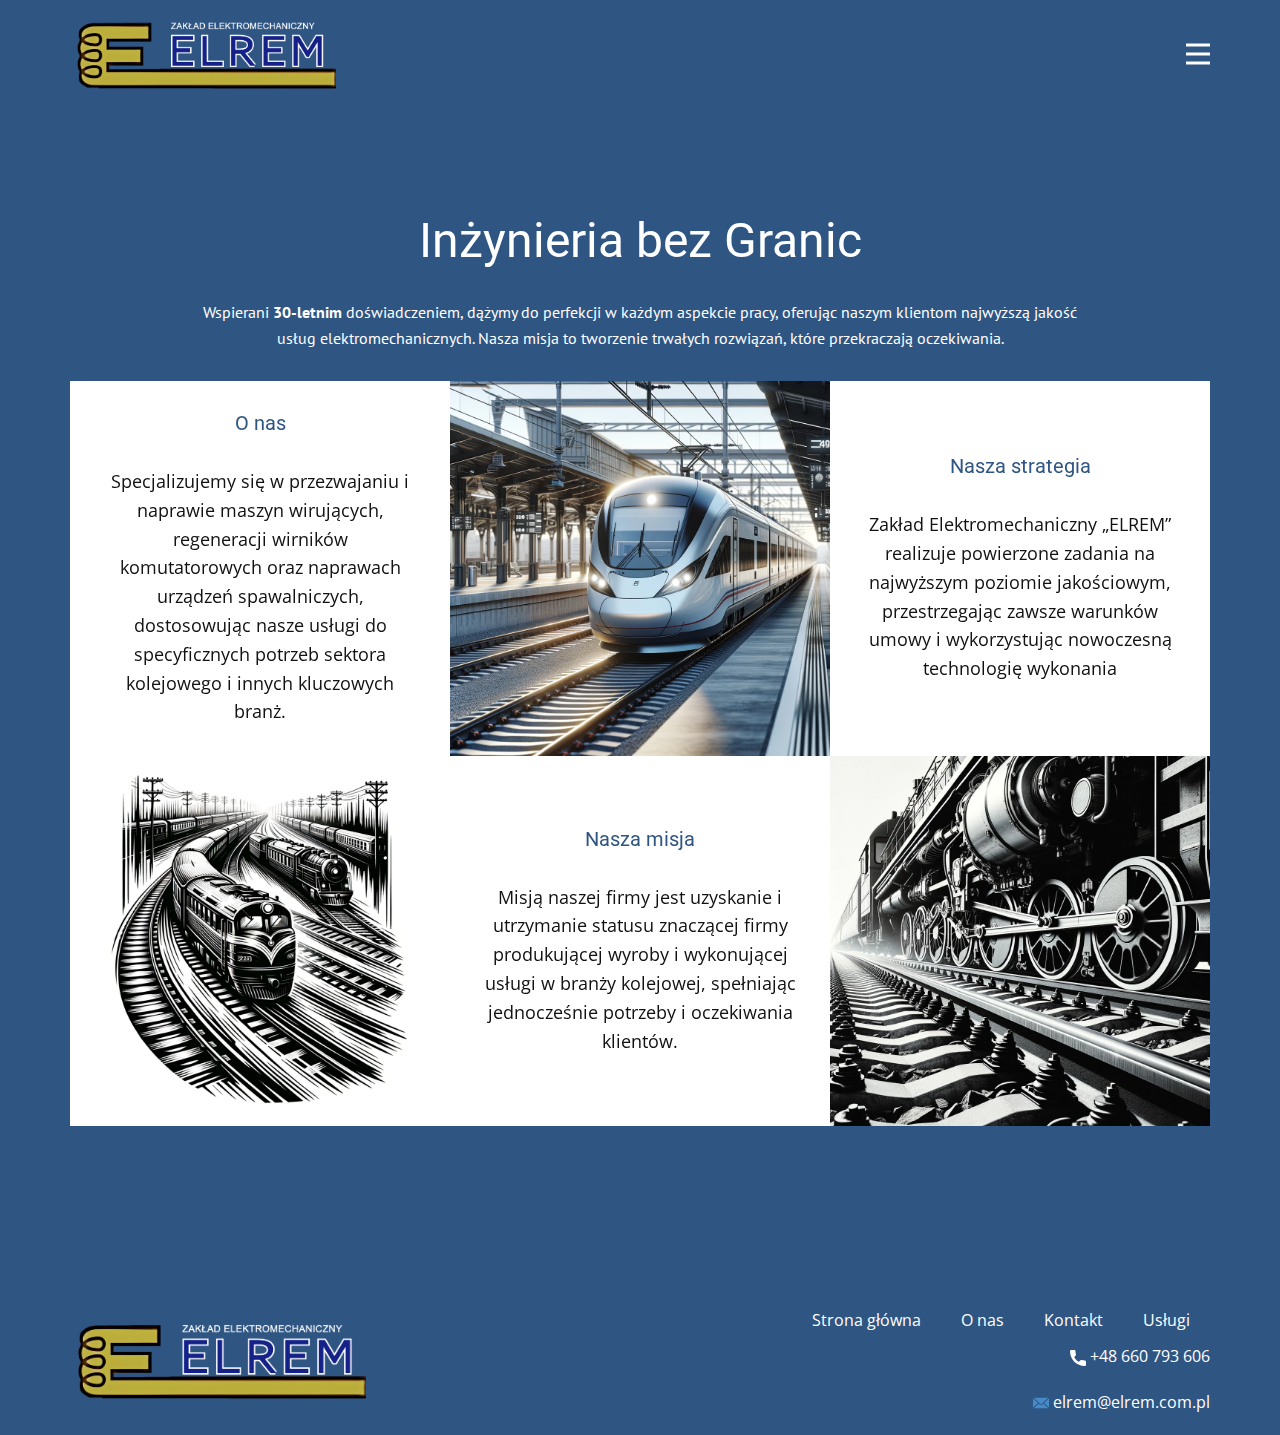
<file: O-nas.html>
<!DOCTYPE html>
<html style="font-size: 16px;" lang="pl"><head>
    <meta name="viewport" content="width=device-width, initial-scale=1.0">
    <meta charset="utf-8">
    <meta name="keywords" content="​Inżynieria bez Granic">
    <meta name="description" content="
Firma Elrem specjalizuje się w szerokim zakresie usług elektromechanicznych, łącząc wieloletnie doświadczenie z nowoczesnymi technologiami. Od 2001 roku, kiedy to wprowadziliśmy system zarządzania jakością zgodny z normą DIN EN ISO 9002:1994, nieustannie dążymy do podnoszenia standardów naszych usług. Nasza oferta obejmuje przezwajanie i naprawę maszyn wirujących, regenerację wirników komutatorowych, konserwację silników kolejowych, a także kompleksowe realizacje w zakresie instalacji elektro-energetycznych. Zatrudniamy wysoce wykwalifikowanych specjalistów, którzy posiadają niezbędne świadectwa kwalifikacyjne, umożliwiające im zajmowanie się eksploatacją urządzeń i sieci na stanowiskach dozoru. Elrem to gwarancja najwyższej jakości, terminowości i profesjonalizmu. Nasze zaangażowanie w doskonałość zostało docenione na regionalnym rynku, gdzie zdobyliśmy zaufanie wielu klientów. Zapewniamy wsparcie techniczne i merytoryczne, doradzając optymalne rozwiązania dostosowane do indywidualnych potrzeb każdego projektu. Wybierając Elrem, wybierasz partnera, który wprowadzi Twój biznes w przyszłość elektromechaniki.">
    <title>O nas</title>
    <link rel="stylesheet" href="nicepage.css" media="screen">
<link rel="stylesheet" href="O-nas.css" media="screen">
    <script class="u-script" type="text/javascript" src="jquery-1.9.1.min.js" defer=""></script>
    <script class="u-script" type="text/javascript" src="nicepage.js" defer=""></script>
    <meta name="generator" content="Nicepage 6.6.3, nicepage.com">
    <link id="u-theme-google-font" rel="stylesheet" href="https://fonts.googleapis.com/css?family=Roboto:100,100i,300,300i,400,400i,500,500i,700,700i,900,900i|Open+Sans:300,300i,400,400i,500,500i,600,600i,700,700i,800,800i">
    <link id="u-page-google-font" rel="stylesheet" href="https://fonts.googleapis.com/css?family=PT+Sans:400,400i,700,700i">
    
    
    
    <script type="application/ld+json">{
		"@context": "http://schema.org",
		"@type": "Organization",
		"name": "WebSite6213179",
		"logo": "images/JonathanHoldingsInc.3.png"
}</script>
    <meta name="theme-color" content="#478ac9">
    <meta property="og:title" content="O nas">
    <meta property="og:description" content="
Firma Elrem specjalizuje się w szerokim zakresie usług elektromechanicznych, łącząc wieloletnie doświadczenie z nowoczesnymi technologiami. Od 2001 roku, kiedy to wprowadziliśmy system zarządzania jakością zgodny z normą DIN EN ISO 9002:1994, nieustannie dążymy do podnoszenia standardów naszych usług. Nasza oferta obejmuje przezwajanie i naprawę maszyn wirujących, regenerację wirników komutatorowych, konserwację silników kolejowych, a także kompleksowe realizacje w zakresie instalacji elektro-energetycznych. Zatrudniamy wysoce wykwalifikowanych specjalistów, którzy posiadają niezbędne świadectwa kwalifikacyjne, umożliwiające im zajmowanie się eksploatacją urządzeń i sieci na stanowiskach dozoru. Elrem to gwarancja najwyższej jakości, terminowości i profesjonalizmu. Nasze zaangażowanie w doskonałość zostało docenione na regionalnym rynku, gdzie zdobyliśmy zaufanie wielu klientów. Zapewniamy wsparcie techniczne i merytoryczne, doradzając optymalne rozwiązania dostosowane do indywidualnych potrzeb każdego projektu. Wybierając Elrem, wybierasz partnera, który wprowadzi Twój biznes w przyszłość elektromechaniki.">
    <meta property="og:type" content="website">
  <meta data-intl-tel-input-cdn-path="intlTelInput/"></head>
  <body data-path-to-root="./" data-include-products="false" class="u-body u-xl-mode" data-lang="pl"><header class="u-clearfix u-custom-color-1 u-header u-header" id="sec-6a01"><div class="u-clearfix u-sheet u-sheet-1">
        <a href="https://nicepage.com" class="u-image u-logo u-image-1" data-image-width="1452" data-image-height="471">
          <img src="images/JonathanHoldingsInc.3.png" class="u-logo-image u-logo-image-1">
        </a>
        <nav class="u-menu u-menu-hamburger u-offcanvas u-menu-1" data-responsive-from="XL">
          <div class="menu-collapse" style="font-size: 1rem; letter-spacing: 0px; font-weight: 500;">
            <a class="u-button-style u-custom-active-border-color u-custom-active-color u-custom-border u-custom-border-color u-custom-borders u-custom-hover-border-color u-custom-hover-color u-custom-left-right-menu-spacing u-custom-padding-bottom u-custom-text-active-color u-custom-text-color u-custom-text-hover-color u-custom-top-bottom-menu-spacing u-nav-link u-text-active-palette-1-base u-text-hover-palette-2-base" href="#">
              <svg class="u-svg-link" viewBox="0 0 24 24"><use xlink:href="#menu-hamburger"></use></svg>
              <svg class="u-svg-content" version="1.1" id="menu-hamburger" viewBox="0 0 16 16" x="0px" y="0px" xmlns:xlink="http://www.w3.org/1999/xlink" xmlns="http://www.w3.org/2000/svg"><g><rect y="1" width="16" height="2"></rect><rect y="7" width="16" height="2"></rect><rect y="13" width="16" height="2"></rect>
</g></svg>
            </a>
          </div>
          <div class="u-custom-menu u-nav-container">
            <ul class="u-nav u-spacing-2 u-unstyled u-nav-1"><li class="u-nav-item"><a class="u-active-grey-5 u-border-active-palette-1-base u-border-hover-palette-1-base u-button-style u-hover-grey-10 u-nav-link u-text-active-grey-90 u-text-grey-90 u-text-hover-grey-90" href="Strona-główna.html" style="padding: 10px 20px;">Strona główna</a>
</li><li class="u-nav-item"><a class="u-active-grey-5 u-border-active-palette-1-base u-border-hover-palette-1-base u-button-style u-hover-grey-10 u-nav-link u-text-active-grey-90 u-text-grey-90 u-text-hover-grey-90" href="O-nas.html" style="padding: 10px 20px;">O nas</a>
</li><li class="u-nav-item"><a class="u-active-grey-5 u-border-active-palette-1-base u-border-hover-palette-1-base u-button-style u-hover-grey-10 u-nav-link u-text-active-grey-90 u-text-grey-90 u-text-hover-grey-90" href="Kontakt.html" style="padding: 10px 20px;">Kontakt</a>
</li><li class="u-nav-item"><a class="u-active-grey-5 u-border-active-palette-1-base u-border-hover-palette-1-base u-button-style u-hover-grey-10 u-nav-link u-text-active-grey-90 u-text-grey-90 u-text-hover-grey-90" href="Usługi.html" style="padding: 10px 20px;">Usługi</a>
</li></ul>
          </div>
          <div class="u-custom-menu u-nav-container-collapse">
            <div class="u-black u-container-style u-inner-container-layout u-opacity u-opacity-95 u-sidenav">
              <div class="u-inner-container-layout u-sidenav-overflow">
                <div class="u-menu-close"></div>
                <ul class="u-align-center u-nav u-popupmenu-items u-unstyled u-nav-2"><li class="u-nav-item"><a class="u-button-style u-nav-link" href="Strona-główna.html">Strona główna</a>
</li><li class="u-nav-item"><a class="u-button-style u-nav-link" href="O-nas.html">O nas</a>
</li><li class="u-nav-item"><a class="u-button-style u-nav-link" href="Kontakt.html">Kontakt</a>
</li><li class="u-nav-item"><a class="u-button-style u-nav-link" href="Usługi.html">Usługi</a>
</li></ul>
              </div>
            </div>
            <div class="u-black u-menu-overlay u-opacity u-opacity-70"></div>
          </div>
        </nav>
      </div></header>
    <section class="u-align-center u-clearfix u-container-align-center u-custom-color-1 u-section-1" id="sec-7535">
      <div class="u-clearfix u-sheet u-sheet-1">
        <h2 class="u-align-center u-text u-text-default u-text-1" data-animation-name="customAnimationIn" data-animation-duration="1000" data-animation-direction=""> Inżynieria bez Granic</h2>
        <p class="u-align-center u-custom-font u-font-pt-sans u-text u-text-2"> Wspierani <span style="font-weight: 700;">30-letnim</span> doświadczeniem, dążymy do perfekcji w każdym aspekcie pracy, oferując naszym klientom najwyższą jakość usług elektromechanicznych. Nasza misja to tworzenie trwałych rozwiązań, które przekraczają oczekiwania.<br>
        </p>
        <div class="data-layout-selected u-clearfix u-expanded-width u-gutter-0 u-layout-wrap u-layout-wrap-1">
          <div class="u-layout">
            <div class="u-layout-col">
              <div class="u-size-30">
                <div class="u-layout-row">
                  <div class="u-align-center u-container-style u-layout-cell u-left-cell u-shape-rectangle u-size-20 u-white u-layout-cell-1" data-animation-name="zoomIn" data-animation-duration="2000" data-animation-direction="">
                    <div class="u-container-layout u-valign-middle u-container-layout-1">
                      <h5 class="u-text u-text-custom-color-1 u-text-default u-text-3">O nas</h5>
                      <p class="u-text u-text-4"> Specjalizujemy się w przezwajaniu i naprawie maszyn wirujących, regeneracji wirników komutatorowych oraz naprawach urządzeń spawalniczych, dostosowując nasze usługi do specyficznych potrzeb sektora kolejowego i innych kluczowych branż.</p>
                    </div>
                  </div>
                  <div class="u-container-style u-image u-layout-cell u-size-20 u-image-1" data-image-width="1024" data-image-height="1024">
                    <div class="u-container-layout u-container-layout-2"></div>
                  </div>
                  <div class="u-align-center u-container-style u-layout-cell u-right-cell u-size-20 u-white u-layout-cell-3" data-animation-name="zoomIn" data-animation-duration="2000" data-animation-direction="">
                    <div class="u-container-layout u-valign-middle u-container-layout-3">
                      <h5 class="u-text u-text-custom-color-1 u-text-default u-text-5">Nasza strategia </h5>
                      <p class="u-text u-text-6"> Zakład Elektromechaniczny „ELREM” realizuje powierzone zadania na najwyższym poziomie jakościowym, przestrzegając zawsze warunków umowy i wykorzystując nowoczesną technologię wykonania</p>
                    </div>
                  </div>
                </div>
              </div>
              <div class="u-size-30">
                <div class="u-layout-row">
                  <div class="u-container-style u-image u-layout-cell u-left-cell u-size-20 u-image-2" data-image-width="1024" data-image-height="1024">
                    <div class="u-container-layout u-container-layout-4"></div>
                  </div>
                  <div class="u-align-center u-container-style u-layout-cell u-size-20 u-white u-layout-cell-5" data-animation-name="zoomIn" data-animation-duration="2000" data-animation-direction="">
                    <div class="u-container-layout u-valign-middle u-container-layout-5">
                      <h5 class="u-text u-text-custom-color-1 u-text-default u-text-7">Nasza misja</h5>
                      <p class="u-text u-text-8"> Misją naszej firmy jest uzyskanie i utrzymanie statusu znaczącej firmy produkującej wyroby i wykonującej usługi w branży kolejowej, spełniając jednocześnie potrzeby i oczekiwania klientów.</p>
                    </div>
                  </div>
                  <div class="u-container-style u-image u-layout-cell u-right-cell u-size-20 u-image-3" data-image-width="1024" data-image-height="1024">
                    <div class="u-container-layout u-container-layout-6"></div>
                  </div>
                </div>
              </div>
            </div>
          </div>
        </div>
      </div>
    </section>
    
    
    
    <footer class="u-clearfix u-custom-color-1 u-footer" id="sec-67e6"><div class="u-clearfix u-sheet u-sheet-1">
        <nav class="u-menu u-menu-dropdown u-offcanvas u-menu-1">
          <div class="menu-collapse">
            <a class="u-button-style u-nav-link" href="#">
              <svg class="u-svg-link" viewBox="0 0 24 24"><use xlink:href="#menu-hamburger"></use></svg>
              <svg class="u-svg-content" version="1.1" id="menu-hamburger" viewBox="0 0 16 16" x="0px" y="0px" xmlns:xlink="http://www.w3.org/1999/xlink" xmlns="http://www.w3.org/2000/svg"><g><rect y="1" width="16" height="2"></rect><rect y="7" width="16" height="2"></rect><rect y="13" width="16" height="2"></rect>
</g></svg>
            </a>
          </div>
          <div class="u-nav-container">
            <ul class="u-nav u-unstyled"><li class="u-nav-item"><a class="u-button-style u-nav-link" href="Strona-główna.html">Strona główna</a>
</li><li class="u-nav-item"><a class="u-button-style u-nav-link" href="O-nas.html">O nas</a>
</li><li class="u-nav-item"><a class="u-button-style u-nav-link" href="Kontakt.html">Kontakt</a>
</li><li class="u-nav-item"><a class="u-button-style u-nav-link" href="Usługi.html">Usługi</a>
</li></ul>
          </div>
          <div class="u-nav-container-collapse">
            <div class="u-black u-container-style u-inner-container-layout u-opacity u-opacity-95 u-sidenav">
              <div class="u-inner-container-layout u-sidenav-overflow">
                <div class="u-menu-close"></div>
                <ul class="u-align-center u-nav u-popupmenu-items u-unstyled u-nav-2"><li class="u-nav-item"><a class="u-button-style u-nav-link" href="Strona-główna.html">Strona główna</a>
</li><li class="u-nav-item"><a class="u-button-style u-nav-link" href="O-nas.html">O nas</a>
</li><li class="u-nav-item"><a class="u-button-style u-nav-link" href="Kontakt.html">Kontakt</a>
</li><li class="u-nav-item"><a class="u-button-style u-nav-link" href="Usługi.html">Usługi</a>
</li></ul>
              </div>
            </div>
            <div class="u-black u-menu-overlay u-opacity u-opacity-70"></div>
          </div>
        </nav>
        <a href="https://nicepage.com" class="u-image u-logo u-image-1" data-image-width="1452" data-image-height="471">
          <img src="images/JonathanHoldingsInc.3.png" class="u-logo-image u-logo-image-1">
        </a>
        <a href="https://nicepage.review" class="u-active-none u-btn u-btn-rectangle u-button-style u-hover-none u-none u-btn-1"><span class="u-icon"><svg class="u-svg-content" viewBox="0 0 405.333 405.333" x="0px" y="0px" style="width: 1em; height: 1em;"><path d="M373.333,266.88c-25.003,0-49.493-3.904-72.704-11.563c-11.328-3.904-24.192-0.896-31.637,6.699l-46.016,34.752    c-52.8-28.181-86.592-61.952-114.389-114.368l33.813-44.928c8.512-8.512,11.563-20.971,7.915-32.64    C142.592,81.472,138.667,56.96,138.667,32c0-17.643-14.357-32-32-32H32C14.357,0,0,14.357,0,32    c0,205.845,167.488,373.333,373.333,373.333c17.643,0,32-14.357,32-32V298.88C405.333,281.237,390.976,266.88,373.333,266.88z"></path></svg></span>&nbsp;+48 ​660 793 606
        </a>
        <a href="mailto:info@site.com" class="u-active-none u-btn u-btn-rectangle u-button-style u-hover-none u-none u-text-custom-color-2 u-btn-2"><span class="u-icon u-icon-2"><svg class="u-svg-content" viewBox="0 0 24 16" x="0px" y="0px" style="width: 1em; height: 1em;"><path fill="currentColor" d="M23.8,1.1l-7.3,6.8l7.3,6.8c0.1-0.2,0.2-0.6,0.2-0.9V2C24,1.7,23.9,1.4,23.8,1.1z M21.8,0H2.2
	c-0.4,0-0.7,0.1-1,0.2L10.6,9c0.8,0.8,2.2,0.8,3,0l9.2-8.7C22.6,0.1,22.2,0,21.8,0z M0.2,1.1C0.1,1.4,0,1.7,0,2V14
	c0,0.3,0.1,0.6,0.2,0.9l7.3-6.8L0.2,1.1z M15.5,9l-1.1,1c-1.3,1.2-3.6,1.2-4.9,0l-1-1l-7.3,6.8c0.2,0.1,0.6,0.2,1,0.2H22
	c0.4,0,0.6-0.1,1-0.2L15.5,9z"></path></svg></span>&nbsp;elrem@elrem.com.pl
        </a>
      </div></footer>
   
</body></html>
</file>
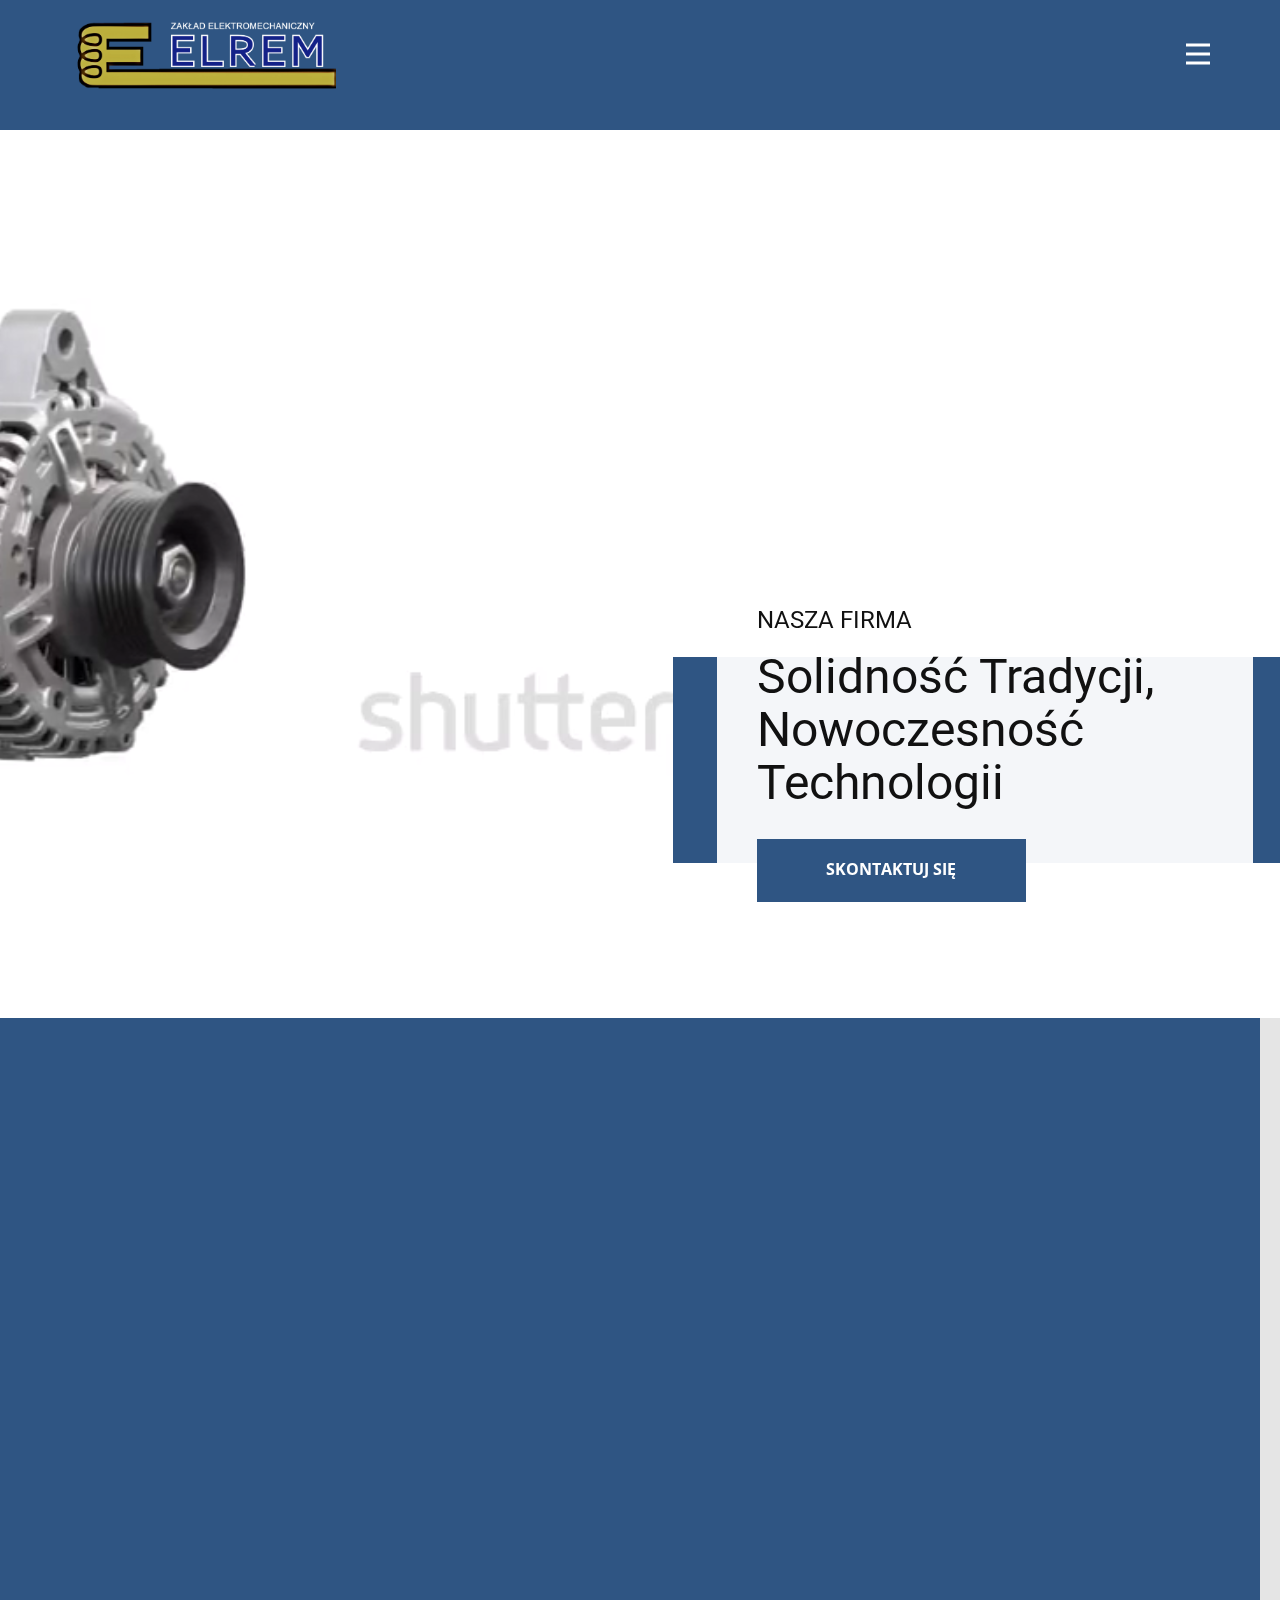
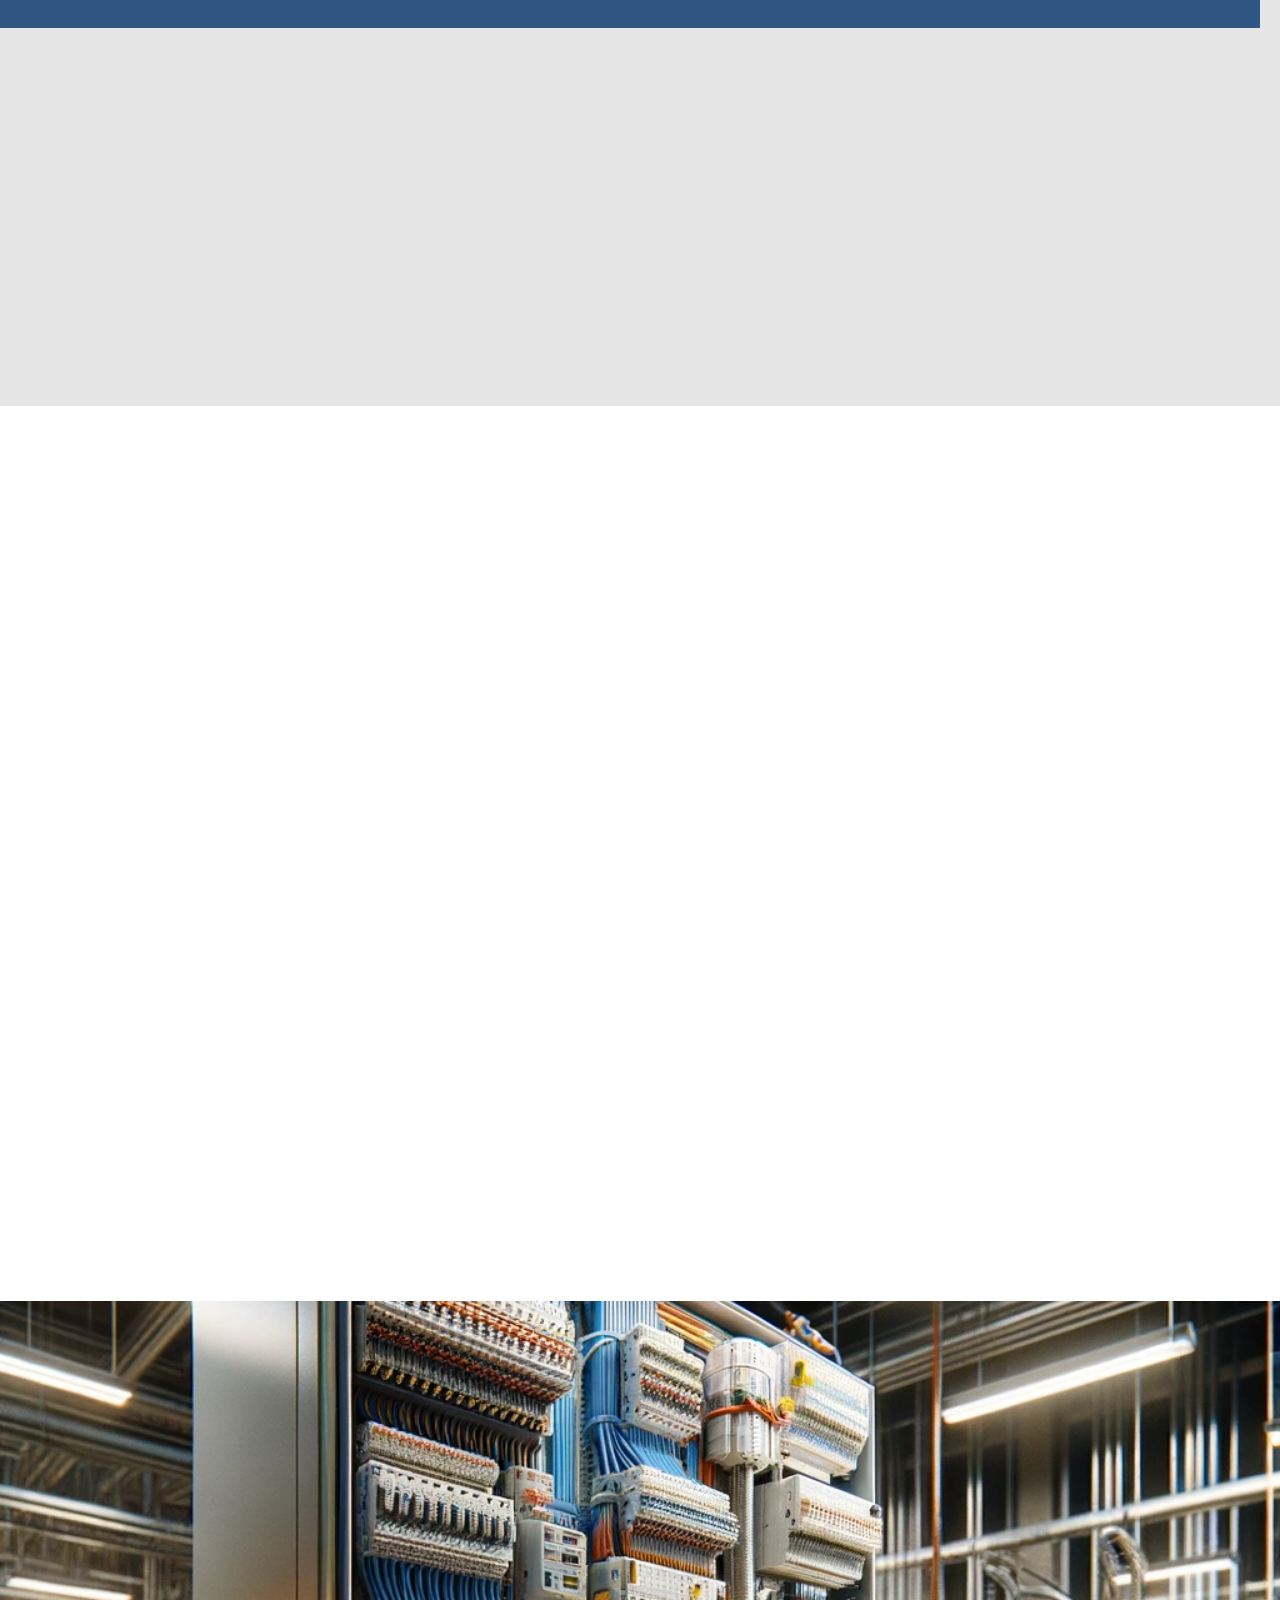
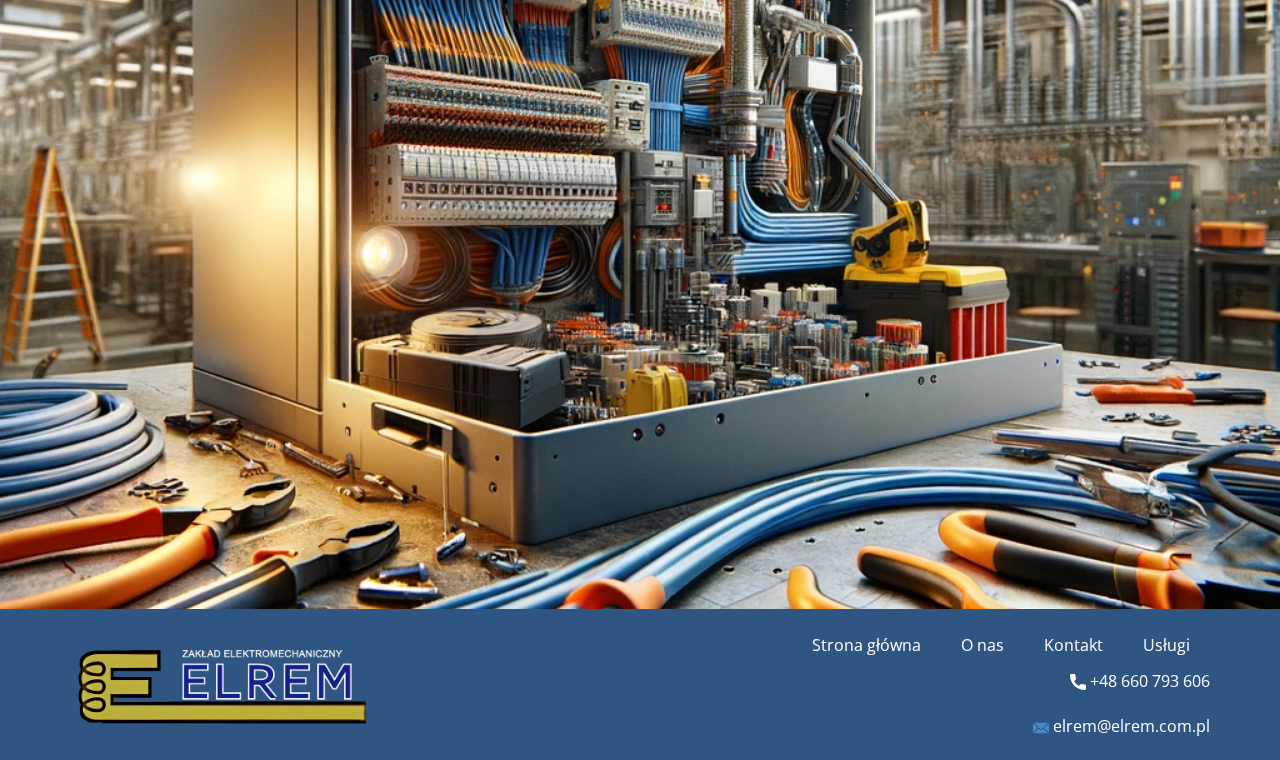
<file: Strona-główna.html>
<!DOCTYPE html>
<html style="font-size: 16px;" lang="pl"><head>
    <meta name="viewport" content="width=device-width, initial-scale=1.0">
    <meta charset="utf-8">
    <meta name="keywords" content="​Solidność Tradycji, Nowoczesność Technologii, ​Współpraca Otwierająca Możliwości">
    <meta name="description" content="
Firma Elrem specjalizuje się w szerokim zakresie usług elektromechanicznych, łącząc wieloletnie doświadczenie z nowoczesnymi technologiami. Od 2001 roku, kiedy to wprowadziliśmy system zarządzania jakością zgodny z normą DIN EN ISO 9002:1994, nieustannie dążymy do podnoszenia standardów naszych usług. Nasza oferta obejmuje przezwajanie i naprawę maszyn wirujących, regenerację wirników komutatorowych, konserwację silników kolejowych, a także kompleksowe realizacje w zakresie instalacji elektro-energetycznych. Zatrudniamy wysoce wykwalifikowanych specjalistów, którzy posiadają niezbędne świadectwa kwalifikacyjne, umożliwiające im zajmowanie się eksploatacją urządzeń i sieci na stanowiskach dozoru. Elrem to gwarancja najwyższej jakości, terminowości i profesjonalizmu. Nasze zaangażowanie w doskonałość zostało docenione na regionalnym rynku, gdzie zdobyliśmy zaufanie wielu klientów. Zapewniamy wsparcie techniczne i merytoryczne, doradzając optymalne rozwiązania dostosowane do indywidualnych potrzeb każdego projektu. Wybierając Elrem, wybierasz partnera, który wprowadzi Twój biznes w przyszłość elektromechaniki.">
    <title>Strona główna</title>
    <link rel="stylesheet" href="nicepage.css" media="screen">
<link rel="stylesheet" href="Strona-główna.css" media="screen">
    <script class="u-script" type="text/javascript" src="jquery-1.9.1.min.js" defer=""></script>
    <script class="u-script" type="text/javascript" src="nicepage.js" defer=""></script>
    <meta name="generator" content="Nicepage 6.6.3, nicepage.com">
    <link id="u-theme-google-font" rel="stylesheet" href="https://fonts.googleapis.com/css?family=Roboto:100,100i,300,300i,400,400i,500,500i,700,700i,900,900i|Open+Sans:300,300i,400,400i,500,500i,600,600i,700,700i,800,800i">
    
    
    
    
    
    
    <script type="application/ld+json">{
		"@context": "http://schema.org",
		"@type": "Organization",
		"name": "WebSite6213179",
		"url": "/",
		"logo": "images/JonathanHoldingsInc.3.png"
}</script>
    <meta name="theme-color" content="#478ac9">
    <meta property="og:title" content="Strona główna">
    <meta property="og:description" content="
Firma Elrem specjalizuje się w szerokim zakresie usług elektromechanicznych, łącząc wieloletnie doświadczenie z nowoczesnymi technologiami. Od 2001 roku, kiedy to wprowadziliśmy system zarządzania jakością zgodny z normą DIN EN ISO 9002:1994, nieustannie dążymy do podnoszenia standardów naszych usług. Nasza oferta obejmuje przezwajanie i naprawę maszyn wirujących, regenerację wirników komutatorowych, konserwację silników kolejowych, a także kompleksowe realizacje w zakresie instalacji elektro-energetycznych. Zatrudniamy wysoce wykwalifikowanych specjalistów, którzy posiadają niezbędne świadectwa kwalifikacyjne, umożliwiające im zajmowanie się eksploatacją urządzeń i sieci na stanowiskach dozoru. Elrem to gwarancja najwyższej jakości, terminowości i profesjonalizmu. Nasze zaangażowanie w doskonałość zostało docenione na regionalnym rynku, gdzie zdobyliśmy zaufanie wielu klientów. Zapewniamy wsparcie techniczne i merytoryczne, doradzając optymalne rozwiązania dostosowane do indywidualnych potrzeb każdego projektu. Wybierając Elrem, wybierasz partnera, który wprowadzi Twój biznes w przyszłość elektromechaniki.">
    <meta property="og:type" content="website">
    <link rel="canonical" href="/">
  <meta data-intl-tel-input-cdn-path="intlTelInput/"></head>
  <body data-path-to-root="./" data-include-products="false" class="u-body u-xl-mode" data-lang="pl"><header class="u-clearfix u-custom-color-1 u-header u-header" id="sec-6a01"><div class="u-clearfix u-sheet u-sheet-1">
        <a href="https://nicepage.com" class="u-image u-logo u-image-1" data-image-width="1452" data-image-height="471">
          <img src="images/JonathanHoldingsInc.3.png" class="u-logo-image u-logo-image-1">
        </a>
        <nav class="u-menu u-menu-hamburger u-offcanvas u-menu-1" data-responsive-from="XL">
          <div class="menu-collapse" style="font-size: 1rem; letter-spacing: 0px; font-weight: 500;">
            <a class="u-button-style u-custom-active-border-color u-custom-active-color u-custom-border u-custom-border-color u-custom-borders u-custom-hover-border-color u-custom-hover-color u-custom-left-right-menu-spacing u-custom-padding-bottom u-custom-text-active-color u-custom-text-color u-custom-text-hover-color u-custom-top-bottom-menu-spacing u-nav-link u-text-active-palette-1-base u-text-hover-palette-2-base" href="#">
              <svg class="u-svg-link" viewBox="0 0 24 24"><use xlink:href="#menu-hamburger"></use></svg>
              <svg class="u-svg-content" version="1.1" id="menu-hamburger" viewBox="0 0 16 16" x="0px" y="0px" xmlns:xlink="http://www.w3.org/1999/xlink" xmlns="http://www.w3.org/2000/svg"><g><rect y="1" width="16" height="2"></rect><rect y="7" width="16" height="2"></rect><rect y="13" width="16" height="2"></rect>
</g></svg>
            </a>
          </div>
          <div class="u-custom-menu u-nav-container">
            <ul class="u-nav u-spacing-2 u-unstyled u-nav-1"><li class="u-nav-item"><a class="u-active-grey-5 u-border-active-palette-1-base u-border-hover-palette-1-base u-button-style u-hover-grey-10 u-nav-link u-text-active-grey-90 u-text-grey-90 u-text-hover-grey-90" href="Strona-główna.html" style="padding: 10px 20px;">Strona główna</a>
</li><li class="u-nav-item"><a class="u-active-grey-5 u-border-active-palette-1-base u-border-hover-palette-1-base u-button-style u-hover-grey-10 u-nav-link u-text-active-grey-90 u-text-grey-90 u-text-hover-grey-90" href="O-nas.html" style="padding: 10px 20px;">O nas</a>
</li><li class="u-nav-item"><a class="u-active-grey-5 u-border-active-palette-1-base u-border-hover-palette-1-base u-button-style u-hover-grey-10 u-nav-link u-text-active-grey-90 u-text-grey-90 u-text-hover-grey-90" href="Kontakt.html" style="padding: 10px 20px;">Kontakt</a>
</li><li class="u-nav-item"><a class="u-active-grey-5 u-border-active-palette-1-base u-border-hover-palette-1-base u-button-style u-hover-grey-10 u-nav-link u-text-active-grey-90 u-text-grey-90 u-text-hover-grey-90" href="Usługi.html" style="padding: 10px 20px;">Usługi</a>
</li></ul>
          </div>
          <div class="u-custom-menu u-nav-container-collapse">
            <div class="u-black u-container-style u-inner-container-layout u-opacity u-opacity-95 u-sidenav">
              <div class="u-inner-container-layout u-sidenav-overflow">
                <div class="u-menu-close"></div>
                <ul class="u-align-center u-nav u-popupmenu-items u-unstyled u-nav-2"><li class="u-nav-item"><a class="u-button-style u-nav-link" href="Strona-główna.html">Strona główna</a>
</li><li class="u-nav-item"><a class="u-button-style u-nav-link" href="O-nas.html">O nas</a>
</li><li class="u-nav-item"><a class="u-button-style u-nav-link" href="Kontakt.html">Kontakt</a>
</li><li class="u-nav-item"><a class="u-button-style u-nav-link" href="Usługi.html">Usługi</a>
</li></ul>
              </div>
            </div>
            <div class="u-black u-menu-overlay u-opacity u-opacity-70"></div>
          </div>
        </nav>
      </div></header>
    <section class="u-clearfix u-uploaded-video u-video u-section-1" id="sec-c355">
      <div class="u-background-video u-expanded" style="">
        <div class="embed-responsive">
          <video class="embed-responsive-item" data-autoplay="1" loop="" muted="1" autoplay="autoplay" playsinline="">
            <source src="files/movie.mp4" type="video/mp4">
            <p>Your browser does not support HTML5 video.</p>
          </video>
        </div>
        <div class="u-video-shading"></div>
      </div>
      <div class="u-clearfix u-sheet u-valign-bottom-sm u-sheet-1">
        <div class="custom-expanded u-custom-color-1 u-shape u-shape-rectangle u-shape-1" data-animation-name="customAnimationIn" data-animation-duration="1500" data-animation-delay="250"></div>
        <div class="u-container-align-left u-container-style u-group u-opacity u-opacity-95 u-shape-rectangle u-white u-group-1" data-animation-name="customAnimationIn" data-animation-duration="1500" data-animation-delay="500">
          <div class="u-container-layout u-container-layout-1">
            <h4 class="u-align-left u-text u-text-1" data-animation-name="customAnimationIn" data-animation-duration="1500" data-animation-delay="500"> Nasza firma</h4>
            <h1 class="u-align-left u-text u-text-2" data-animation-name="customAnimationIn" data-animation-duration="1500" data-animation-delay="750"> Solidność Tradycji, Nowoczesność Technologii</h1>
            <a href="#" class="u-align-left u-border-none u-btn u-button-style u-custom-color-1 u-btn-1" data-animation-name="customAnimationIn" data-animation-duration="1500" data-animation-delay="750" data-animation-direction="">skontaktuj się </a>
          </div>
        </div>
      </div>
    </section>
    <section class="u-align-center u-clearfix u-container-align-center-xs u-grey-10 u-section-2" id="sec-0ab1">
      <div class="custom-expanded u-container-style u-custom-color-1 u-group u-shape-rectangle u-group-1">
        <div class="u-container-layout u-container-layout-1">
          <h2 class="u-align-center u-text u-text-body-alt-color u-text-default-lg u-text-default-md u-text-default-xl u-text-1" data-animation-name="customAnimationIn" data-animation-duration="1500"> Współpraca Otwierająca Możliwości</h2>
          <p class="u-align-center u-text u-text-body-alt-color u-text-2" data-animation-name="customAnimationIn" data-animation-duration="1500" data-animation-delay="250"> W „ELREM” wierzymy, że solidna współpraca z klientami jest kluczem do sukcesu. Dajemy z siebie wszystko, aby nasze usługi nie tylko sp​ełniały oczekiwania, ale także były fundamentem do długotrwałych relacji. Gwarancja, którą udzielamy na wykonane prace, to obietnica niezawodności i najwyższej jakości.</p>
        </div>
      </div>
      <div class="u-list u-list-1">
        <div class="u-repeater u-repeater-1">
          <div class="u-align-center u-container-style u-list-item u-repeater-item u-white u-list-item-1" data-animation-name="customAnimationIn" data-animation-duration="1500" data-animation-delay="500">
            <div class="u-container-layout u-similar-container u-container-layout-2">
              <img src="images/DALLE2024-03-0809.07.40-CreateaprofessionalandelegantimagesuitableforaOurStrategysectiononawebsiterelatedtoanelectromechanicalcompanyspecializinginth.webp" alt="" class="u-expanded-width u-image u-image-default u-image-1" data-image-width="1024" data-image-height="1024">
              <h3 class="u-text u-text-3">Nasza strategia</h3>
              <p class="u-text u-text-grey-50 u-text-4"> Połączenie innowacyjności z doskonałością wykonania, zapewniające kompleksową i niezawodną obsługę elektromechaniczną na każdym kroku współpracy.</p>
            </div>
          </div>
          <div class="u-align-center u-container-style u-list-item u-repeater-item u-video-cover u-white u-list-item-2" data-animation-name="customAnimationIn" data-animation-duration="1500" data-animation-delay="500">
            <div class="u-container-layout u-similar-container u-container-layout-3">
              <img src="images/DALLE2024-03-0809.00.58-CreateaprofessionalandsophisticatedimageforawebsitesQualityandReliabilitysectionaimedatanelectromechanicalcompanythatspecialize.webp" alt="" class="u-expanded-width u-image u-image-default u-image-2" data-image-width="1024" data-image-height="1024">
              <h3 class="u-text u-text-5">Jakość i niezawodność</h3>
              <p class="u-text u-text-grey-50 u-text-6"> Zaangażowanie w najwyższą jakość jest potwierdzone wdrożeniem systemu zarządzania jakością zgodnie z normą DIN EN ISO 9002:1994.</p>
            </div>
          </div>
          <div class="u-align-center u-container-style u-list-item u-repeater-item u-video-cover u-white u-list-item-3" data-animation-name="customAnimationIn" data-animation-duration="1500" data-animation-delay="500">
            <div class="u-container-layout u-similar-container u-container-layout-4">
              <img src="images/DALLE2024-03-0809.21.17-Createaseriesofveryclassicandprofessionalimagesforawebsitefocusingonthethemeofcomprehensiveelectromechanicalservicessuchasmotor.webp" alt="" class="u-expanded-width u-image u-image-default u-image-3" data-image-width="1024" data-image-height="1024">
              <h3 class="u-text u-text-7">Kompleksowość&nbsp;</h3>
              <p class="u-text u-text-grey-50 u-text-8"> Kompleksowa gama usług elektromechanicznych, obejmująca od naprawy silników po zaawansowane badania diagnostyczne</p>
            </div>
          </div>
        </div>
      </div>
      <a href="#" class="u-align-center u-border-none u-btn u-button-style u-custom-color-1 u-btn-1" data-animation-name="customAnimationIn" data-animation-duration="1500" data-animation-delay="1000" data-animation-direction="">czytaj więcej </a>
    </section>
    <section class="u-align-center u-clearfix u-container-align-center u-white u-section-3" id="sec-b14f">
      <div class="u-expanded-width u-grey-10 u-shape u-shape-rectangle u-shape-1" data-animation-name="flipIn" data-animation-duration="1500" data-animation-delay="500" data-animation-direction="X"></div>
      <div class="data-layout-selected u-clearfix u-gutter-0 u-layout-wrap u-layout-wrap-1">
        <div class="u-layout" style="">
          <div class="u-layout-row" style="">
            <div class="u-align-center u-container-style u-image u-layout-cell u-left-cell u-size-30-lg u-size-30-xl u-size-60-md u-size-60-sm u-size-60-xs u-size-xs-60 u-image-1" src="" data-animation-name="customAnimationIn" data-animation-duration="1500" data-animation-delay="500" data-image-width="1536" data-image-height="2048">
              <div class="u-container-layout u-valign-top u-container-layout-1" src=""></div>
            </div>
            <div class="u-align-left u-container-align-left u-container-style u-layout-cell u-right-cell u-size-30-lg u-size-30-xl u-size-60-md u-size-60-sm u-size-60-xs u-size-xs-60 u-white u-layout-cell-2" data-animation-name="customAnimationIn" data-animation-duration="1500">
              <div class="u-container-layout u-valign-top u-container-layout-2">
                <h3 class="u-align-left u-text u-text-1"> Nowe Horyzonty Naszych Usług!</h3>
                <p class="u-align-left u-text u-text-2"> Z dumą ogłaszamy najnowszy rozdział w historii naszej firmy - rozszerzenie naszych możliwości produkcyjnych poprzez otwarcie nowych hal produkcyjnych. To krok naprzód w realizacji naszego zaangażowania w dostarczanie produktów i usług najwyższej jakości. Nowe przestrzenie nie tylko zwiększą naszą efektywność operacyjną, ale także umożliwią wprowadzenie innowacyjnych procesów produkcyjnych, dzięki czemu będziemy mogli jeszcze lepiej odpowiadać na potrzeby naszych Klientów. Dzięki temu poszerzeniu, jesteśmy gotowi na przyszłe wyzwania, utrzymując jednocześnie naszą tradycję doskonałości i niezawodności. Razem z Wami, kroczymy pewnie w stronę nowych możliwości!</p>
                <a href="#" class="u-align-left u-border-none u-btn u-button-style u-custom-color-1 u-btn-1" data-animation-name="customAnimationIn" data-animation-duration="1500" data-animation-delay="750" data-animation-direction="">skontaktuj się </a>
              </div>
            </div>
          </div>
        </div>
      </div>
    </section>
    <section class="u-align-center u-clearfix u-container-align-right-lg u-container-align-right-xl u-image u-section-4" id="sec-4c6c" data-image-width="1024" data-image-height="1024">
      <div class="u-clearfix u-sheet u-valign-middle u-sheet-1">
        <div class="u-container-align-center u-container-style u-group u-white u-group-1" data-animation-name="customAnimationIn" data-animation-duration="1500" data-animation-delay="500">
          <div class="u-container-layout u-valign-middle-lg u-valign-middle-md u-valign-middle-xl u-container-layout-1">
            <div class="custom-expanded u-list u-list-1">
              <div class="u-repeater u-repeater-1">
                <div class="u-container-align-center u-container-style u-list-item u-repeater-item u-shape-rectangle u-white u-list-item-1" data-animation-direction="Up" data-animation-name="customAnimationIn" data-animation-duration="1000" data-animation-delay="500">
                  <div class="u-container-layout u-similar-container u-valign-top u-container-layout-2"><span class="u-file-icon u-icon u-text-custom-color-2 u-icon-1"><img src="images/154178-825c3698.png" alt=""></span>
                    <h3 class="u-align-center u-text u-text-custom-color-1 u-text-1" data-animation-name="counter" data-animation-event="scroll" data-animation-duration="3000">&gt;50</h3>
                    <h4 class="u-align-center u-text u-text-2"> Pracowników</h4>
                  </div>
                </div>
                <div class="u-container-align-center u-container-style u-list-item u-repeater-item u-shape-rectangle u-white u-list-item-2" data-animation-direction="Up" data-animation-name="customAnimationIn" data-animation-duration="1000" data-animation-delay="500">
                  <div class="u-container-layout u-similar-container u-valign-top u-container-layout-3"><span class="u-file-icon u-icon u-text-custom-color-2 u-icon-2"><img src="images/660154-33bbf70f.png" alt=""></span>
                    <h3 class="u-align-center u-text u-text-custom-color-1 u-text-3" data-animation-name="counter" data-animation-event="scroll" data-animation-duration="3000"> 10+</h3>
                    <h5 class="u-align-center u-text u-text-4">Krajów dla których świadczymy usługi</h5>
                  </div>
                </div>
                <div class="u-container-align-center u-container-style u-list-item u-repeater-item u-shape-rectangle u-white u-list-item-3" data-animation-direction="Up" data-animation-name="customAnimationIn" data-animation-duration="1500" data-animation-delay="500">
                  <div class="u-container-layout u-similar-container u-valign-top u-container-layout-4"><span class="u-file-icon u-icon u-text-custom-color-2 u-icon-3"><img src="images/4879745-0090c134.png" alt=""></span>
                    <h3 class="u-align-center u-text u-text-custom-color-1 u-text-5" data-animation-name="counter" data-animation-event="scroll" data-animation-duration="3000">100.K</h3>
                    <h4 class="u-align-center u-text u-text-6">Naprawionych silników&nbsp;</h4>
                  </div>
                </div>
                <div class="u-container-align-center u-container-style u-list-item u-repeater-item u-shape-rectangle u-white u-list-item-4" data-animation-name="customAnimationIn" data-animation-duration="1500" data-animation-delay="500">
                  <div class="u-container-layout u-similar-container u-valign-top u-container-layout-5"><span class="u-file-icon u-icon u-text-custom-color-2 u-icon-4"><img src="images/721386-5b1335b7.png" alt=""></span>
                    <h3 class="u-align-center u-text u-text-custom-color-1 u-text-7" data-animation-name="counter" data-animation-event="scroll" data-animation-duration="3000">&gt;100.K</h3>
                    <h4 class="u-align-center u-text u-text-8">Położonych kabli elektrycznych</h4>
                  </div>
                </div>
              </div>
            </div>
            <a href="#" class="u-align-center u-border-none u-btn u-button-style u-custom-color-2 u-btn-1" data-animation-name="customAnimationIn" data-animation-duration="1750" data-animation-delay="1750" data-animation-direction="">zobacz wszystkie fakty </a>
          </div>
        </div>
      </div>
    </section>
    
    
    
    <footer class="u-clearfix u-custom-color-1 u-footer" id="sec-67e6"><div class="u-clearfix u-sheet u-sheet-1">
        <nav class="u-menu u-menu-dropdown u-offcanvas u-menu-1">
          <div class="menu-collapse">
            <a class="u-button-style u-nav-link" href="#">
              <svg class="u-svg-link" viewBox="0 0 24 24"><use xlink:href="#menu-hamburger"></use></svg>
              <svg class="u-svg-content" version="1.1" id="menu-hamburger" viewBox="0 0 16 16" x="0px" y="0px" xmlns:xlink="http://www.w3.org/1999/xlink" xmlns="http://www.w3.org/2000/svg"><g><rect y="1" width="16" height="2"></rect><rect y="7" width="16" height="2"></rect><rect y="13" width="16" height="2"></rect>
</g></svg>
            </a>
          </div>
          <div class="u-nav-container">
            <ul class="u-nav u-unstyled"><li class="u-nav-item"><a class="u-button-style u-nav-link" href="Strona-główna.html">Strona główna</a>
</li><li class="u-nav-item"><a class="u-button-style u-nav-link" href="O-nas.html">O nas</a>
</li><li class="u-nav-item"><a class="u-button-style u-nav-link" href="Kontakt.html">Kontakt</a>
</li><li class="u-nav-item"><a class="u-button-style u-nav-link" href="Usługi.html">Usługi</a>
</li></ul>
          </div>
          <div class="u-nav-container-collapse">
            <div class="u-black u-container-style u-inner-container-layout u-opacity u-opacity-95 u-sidenav">
              <div class="u-inner-container-layout u-sidenav-overflow">
                <div class="u-menu-close"></div>
                <ul class="u-align-center u-nav u-popupmenu-items u-unstyled u-nav-2"><li class="u-nav-item"><a class="u-button-style u-nav-link" href="Strona-główna.html">Strona główna</a>
</li><li class="u-nav-item"><a class="u-button-style u-nav-link" href="O-nas.html">O nas</a>
</li><li class="u-nav-item"><a class="u-button-style u-nav-link" href="Kontakt.html">Kontakt</a>
</li><li class="u-nav-item"><a class="u-button-style u-nav-link" href="Usługi.html">Usługi</a>
</li></ul>
              </div>
            </div>
            <div class="u-black u-menu-overlay u-opacity u-opacity-70"></div>
          </div>
        </nav>
        <a href="https://nicepage.com" class="u-image u-logo u-image-1" data-image-width="1452" data-image-height="471">
          <img src="images/JonathanHoldingsInc.3.png" class="u-logo-image u-logo-image-1">
        </a>
        <a href="https://nicepage.review" class="u-active-none u-btn u-btn-rectangle u-button-style u-hover-none u-none u-btn-1"><span class="u-icon"><svg class="u-svg-content" viewBox="0 0 405.333 405.333" x="0px" y="0px" style="width: 1em; height: 1em;"><path d="M373.333,266.88c-25.003,0-49.493-3.904-72.704-11.563c-11.328-3.904-24.192-0.896-31.637,6.699l-46.016,34.752    c-52.8-28.181-86.592-61.952-114.389-114.368l33.813-44.928c8.512-8.512,11.563-20.971,7.915-32.64    C142.592,81.472,138.667,56.96,138.667,32c0-17.643-14.357-32-32-32H32C14.357,0,0,14.357,0,32    c0,205.845,167.488,373.333,373.333,373.333c17.643,0,32-14.357,32-32V298.88C405.333,281.237,390.976,266.88,373.333,266.88z"></path></svg></span>&nbsp;+48 ​660 793 606
        </a>
        <a href="mailto:info@site.com" class="u-active-none u-btn u-btn-rectangle u-button-style u-hover-none u-none u-text-custom-color-2 u-btn-2"><span class="u-icon u-icon-2"><svg class="u-svg-content" viewBox="0 0 24 16" x="0px" y="0px" style="width: 1em; height: 1em;"><path fill="currentColor" d="M23.8,1.1l-7.3,6.8l7.3,6.8c0.1-0.2,0.2-0.6,0.2-0.9V2C24,1.7,23.9,1.4,23.8,1.1z M21.8,0H2.2
	c-0.4,0-0.7,0.1-1,0.2L10.6,9c0.8,0.8,2.2,0.8,3,0l9.2-8.7C22.6,0.1,22.2,0,21.8,0z M0.2,1.1C0.1,1.4,0,1.7,0,2V14
	c0,0.3,0.1,0.6,0.2,0.9l7.3-6.8L0.2,1.1z M15.5,9l-1.1,1c-1.3,1.2-3.6,1.2-4.9,0l-1-1l-7.3,6.8c0.2,0.1,0.6,0.2,1,0.2H22
	c0.4,0,0.6-0.1,1-0.2L15.5,9z"></path></svg></span>&nbsp;elrem@elrem.com.pl
        </a>
      </div></footer>
  
  
</body></html>
</file>
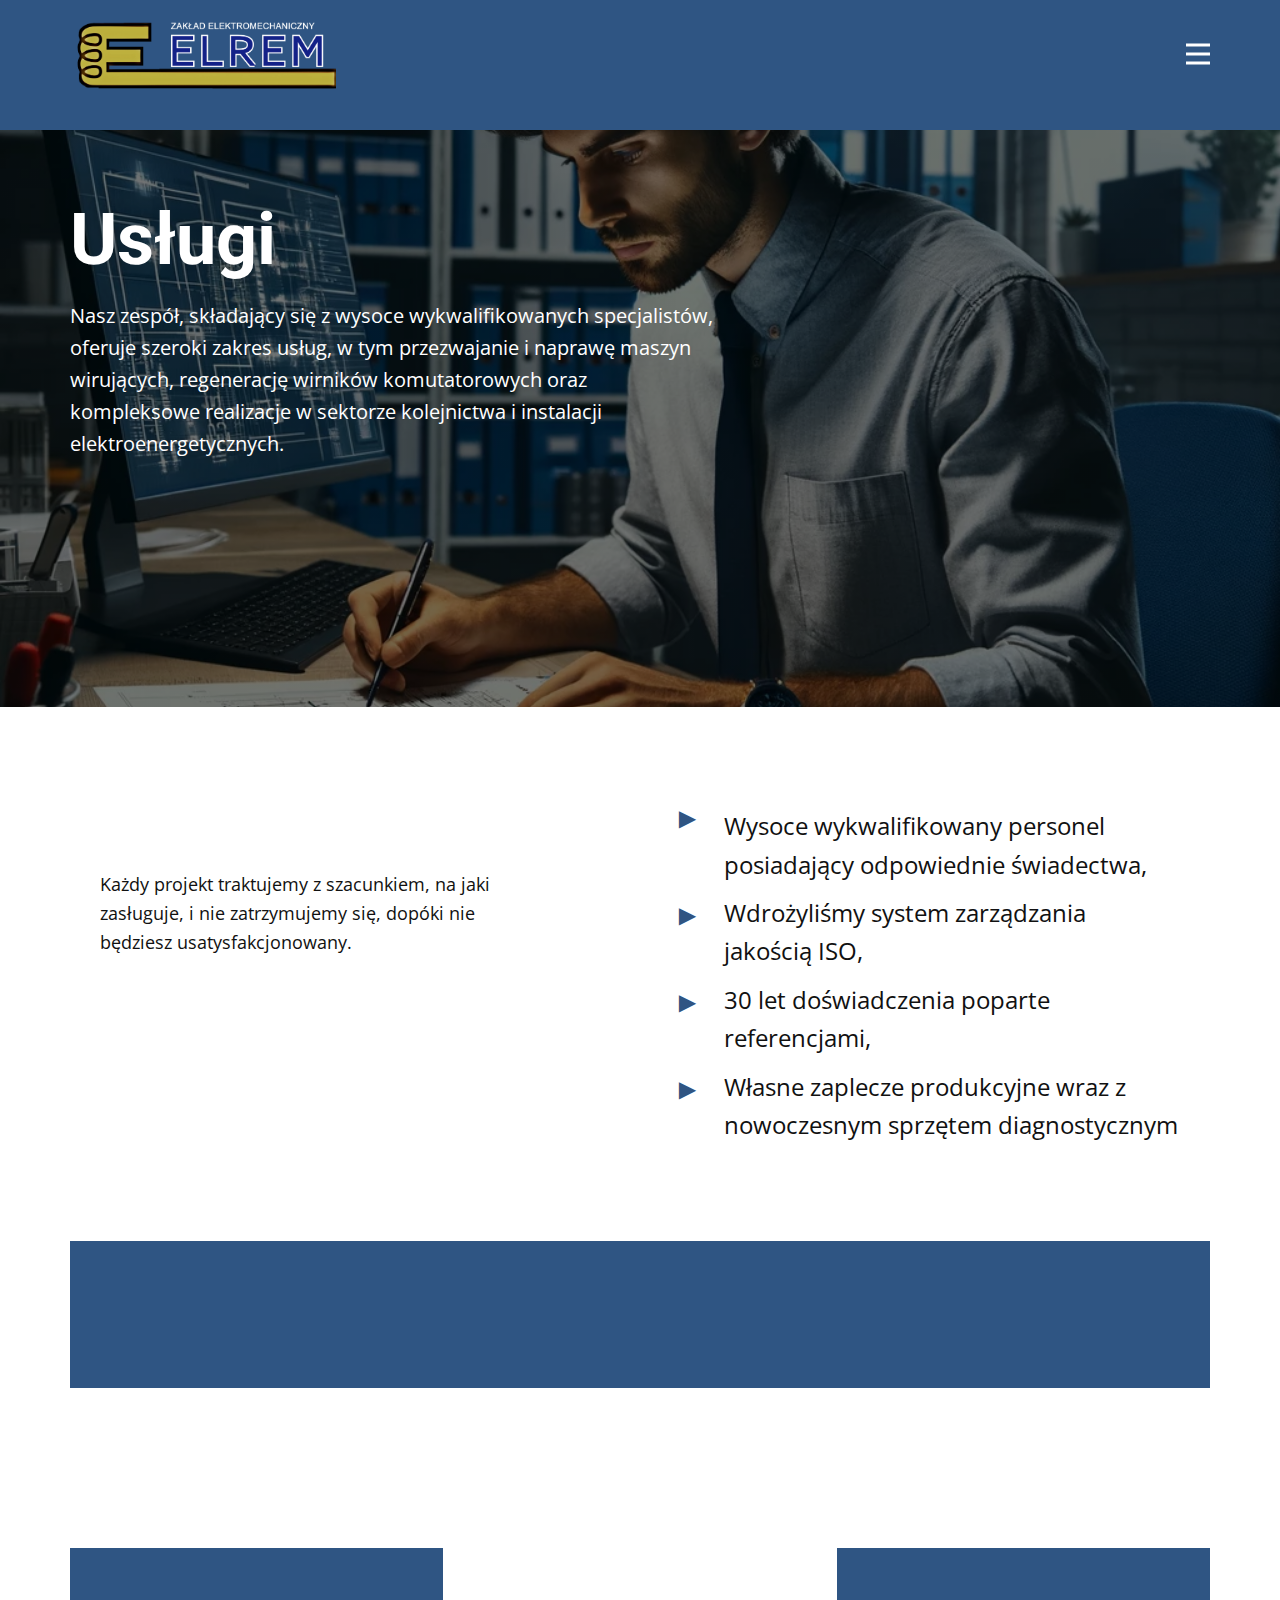
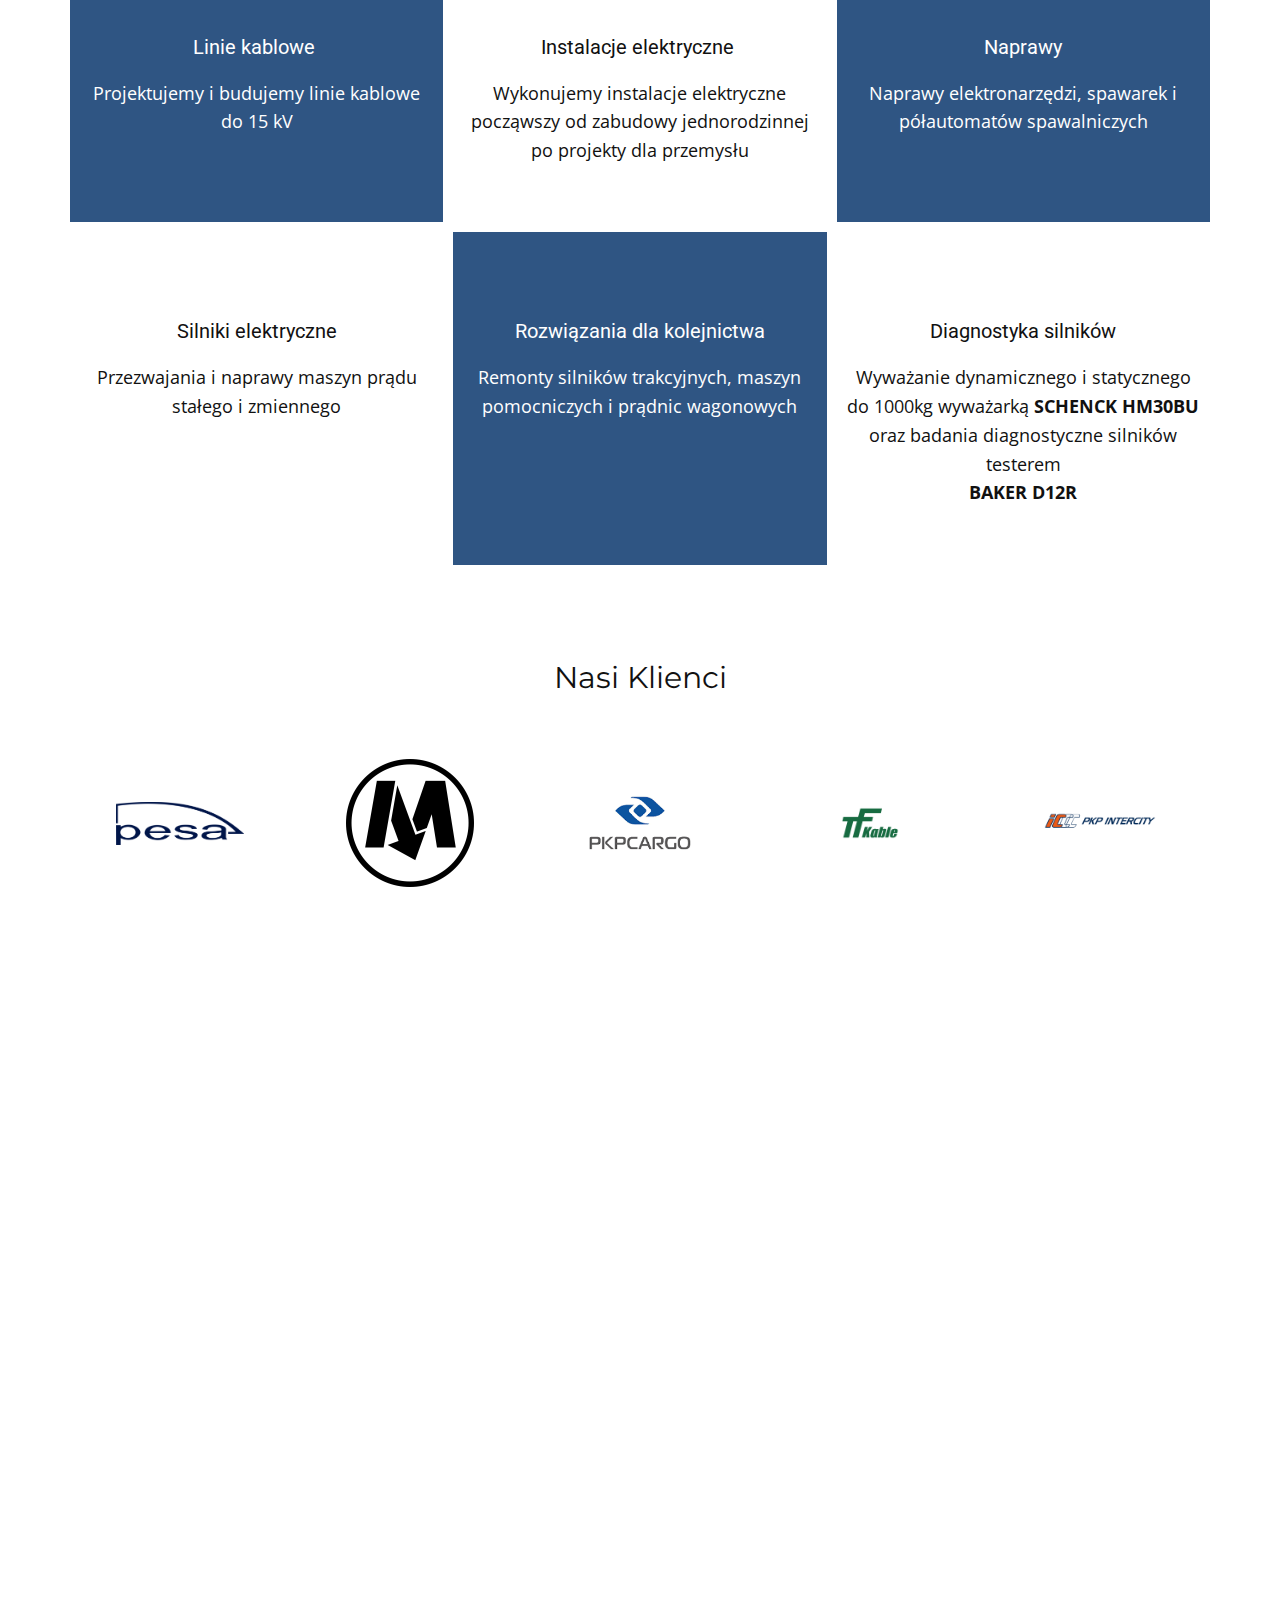
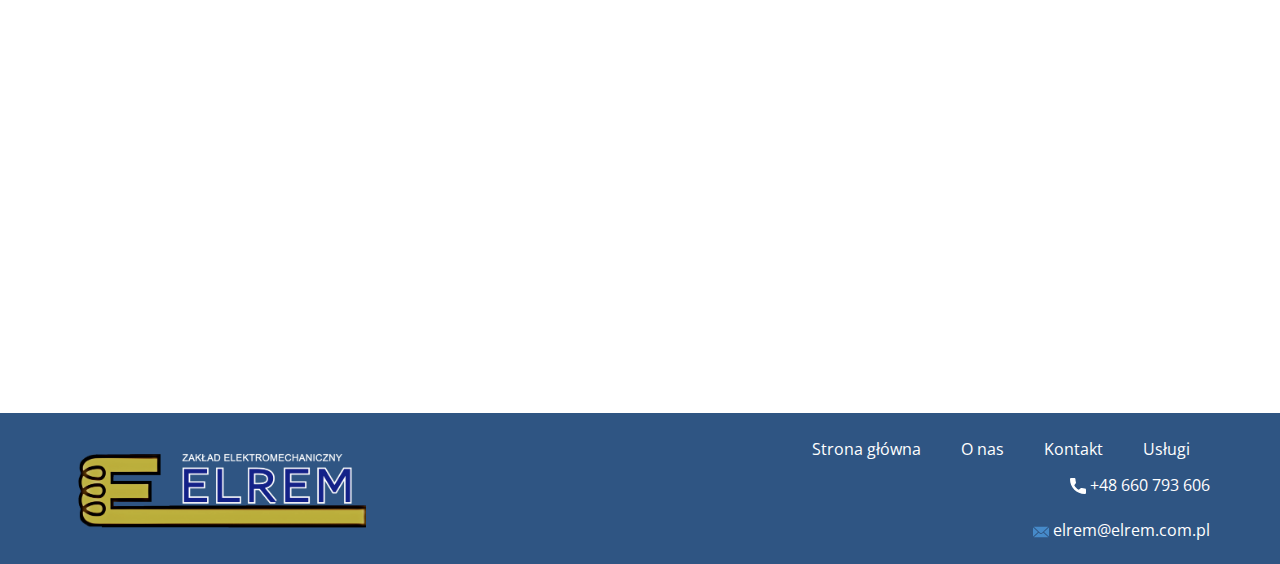
<file: Usługi.html>
<!DOCTYPE html>
<html style="font-size: 16px;" lang="pl"><head>
    <meta name="viewport" content="width=device-width, initial-scale=1.0">
    <meta charset="utf-8">
    <meta name="keywords" content="Usługi, Gwarancja Satysfakcji ​, Nasze usługi, Nasi Klienci, Napisz do nas">
    <meta name="description" content="
Firma Elrem specjalizuje się w szerokim zakresie usług elektromechanicznych, łącząc wieloletnie doświadczenie z nowoczesnymi technologiami. Od 2001 roku, kiedy to wprowadziliśmy system zarządzania jakością zgodny z normą DIN EN ISO 9002:1994, nieustannie dążymy do podnoszenia standardów naszych usług. Nasza oferta obejmuje przezwajanie i naprawę maszyn wirujących, regenerację wirników komutatorowych, konserwację silników kolejowych, a także kompleksowe realizacje w zakresie instalacji elektro-energetycznych. Zatrudniamy wysoce wykwalifikowanych specjalistów, którzy posiadają niezbędne świadectwa kwalifikacyjne, umożliwiające im zajmowanie się eksploatacją urządzeń i sieci na stanowiskach dozoru. Elrem to gwarancja najwyższej jakości, terminowości i profesjonalizmu. Nasze zaangażowanie w doskonałość zostało docenione na regionalnym rynku, gdzie zdobyliśmy zaufanie wielu klientów. Zapewniamy wsparcie techniczne i merytoryczne, doradzając optymalne rozwiązania dostosowane do indywidualnych potrzeb każdego projektu. Wybierając Elrem, wybierasz partnera, który wprowadzi Twój biznes w przyszłość elektromechaniki.">
    <title>Usługi</title>
    <link rel="stylesheet" href="nicepage.css" media="screen">
<link rel="stylesheet" href="Usługi.css" media="screen">
    <script class="u-script" type="text/javascript" src="jquery-1.9.1.min.js" defer=""></script>
    <script class="u-script" type="text/javascript" src="nicepage.js" defer=""></script>
    <meta name="generator" content="Nicepage 6.6.3, nicepage.com">
    <meta name="referrer" content="origin">
    <link id="u-theme-google-font" rel="stylesheet" href="https://fonts.googleapis.com/css?family=Roboto:100,100i,300,300i,400,400i,500,500i,700,700i,900,900i|Open+Sans:300,300i,400,400i,500,500i,600,600i,700,700i,800,800i">
    <link id="u-page-google-font" rel="stylesheet" href="https://fonts.googleapis.com/css?family=Montserrat:100,100i,200,200i,300,300i,400,400i,500,500i,600,600i,700,700i,800,800i,900,900i">
    
    
    
    
    
    
    
    
    <script type="application/ld+json">{
		"@context": "http://schema.org",
		"@type": "Organization",
		"name": "WebSite6213179",
		"logo": "images/JonathanHoldingsInc.3.png"
}</script>
    <meta name="theme-color" content="#478ac9">
    <meta property="og:title" content="Usługi">
    <meta property="og:description" content="
Firma Elrem specjalizuje się w szerokim zakresie usług elektromechanicznych, łącząc wieloletnie doświadczenie z nowoczesnymi technologiami. Od 2001 roku, kiedy to wprowadziliśmy system zarządzania jakością zgodny z normą DIN EN ISO 9002:1994, nieustannie dążymy do podnoszenia standardów naszych usług. Nasza oferta obejmuje przezwajanie i naprawę maszyn wirujących, regenerację wirników komutatorowych, konserwację silników kolejowych, a także kompleksowe realizacje w zakresie instalacji elektro-energetycznych. Zatrudniamy wysoce wykwalifikowanych specjalistów, którzy posiadają niezbędne świadectwa kwalifikacyjne, umożliwiające im zajmowanie się eksploatacją urządzeń i sieci na stanowiskach dozoru. Elrem to gwarancja najwyższej jakości, terminowości i profesjonalizmu. Nasze zaangażowanie w doskonałość zostało docenione na regionalnym rynku, gdzie zdobyliśmy zaufanie wielu klientów. Zapewniamy wsparcie techniczne i merytoryczne, doradzając optymalne rozwiązania dostosowane do indywidualnych potrzeb każdego projektu. Wybierając Elrem, wybierasz partnera, który wprowadzi Twój biznes w przyszłość elektromechaniki.">
    <meta property="og:type" content="website">
  <meta data-intl-tel-input-cdn-path="intlTelInput/"></head>
  <body data-path-to-root="./" data-include-products="false" class="u-body u-xl-mode" data-lang="pl"><header class="u-clearfix u-custom-color-1 u-header u-header" id="sec-6a01"><div class="u-clearfix u-sheet u-sheet-1">
        <a href="https://nicepage.com" class="u-image u-logo u-image-1" data-image-width="1452" data-image-height="471">
          <img src="images/JonathanHoldingsInc.3.png" class="u-logo-image u-logo-image-1">
        </a>
        <nav class="u-menu u-menu-hamburger u-offcanvas u-menu-1" data-responsive-from="XL">
          <div class="menu-collapse" style="font-size: 1rem; letter-spacing: 0px; font-weight: 500;">
            <a class="u-button-style u-custom-active-border-color u-custom-active-color u-custom-border u-custom-border-color u-custom-borders u-custom-hover-border-color u-custom-hover-color u-custom-left-right-menu-spacing u-custom-padding-bottom u-custom-text-active-color u-custom-text-color u-custom-text-hover-color u-custom-top-bottom-menu-spacing u-nav-link u-text-active-palette-1-base u-text-hover-palette-2-base" href="#">
              <svg class="u-svg-link" viewBox="0 0 24 24"><use xlink:href="#menu-hamburger"></use></svg>
              <svg class="u-svg-content" version="1.1" id="menu-hamburger" viewBox="0 0 16 16" x="0px" y="0px" xmlns:xlink="http://www.w3.org/1999/xlink" xmlns="http://www.w3.org/2000/svg"><g><rect y="1" width="16" height="2"></rect><rect y="7" width="16" height="2"></rect><rect y="13" width="16" height="2"></rect>
</g></svg>
            </a>
          </div>
          <div class="u-custom-menu u-nav-container">
            <ul class="u-nav u-spacing-2 u-unstyled u-nav-1"><li class="u-nav-item"><a class="u-active-grey-5 u-border-active-palette-1-base u-border-hover-palette-1-base u-button-style u-hover-grey-10 u-nav-link u-text-active-grey-90 u-text-grey-90 u-text-hover-grey-90" href="Strona-główna.html" style="padding: 10px 20px;">Strona główna</a>
</li><li class="u-nav-item"><a class="u-active-grey-5 u-border-active-palette-1-base u-border-hover-palette-1-base u-button-style u-hover-grey-10 u-nav-link u-text-active-grey-90 u-text-grey-90 u-text-hover-grey-90" href="O-nas.html" style="padding: 10px 20px;">O nas</a>
</li><li class="u-nav-item"><a class="u-active-grey-5 u-border-active-palette-1-base u-border-hover-palette-1-base u-button-style u-hover-grey-10 u-nav-link u-text-active-grey-90 u-text-grey-90 u-text-hover-grey-90" href="Kontakt.html" style="padding: 10px 20px;">Kontakt</a>
</li><li class="u-nav-item"><a class="u-active-grey-5 u-border-active-palette-1-base u-border-hover-palette-1-base u-button-style u-hover-grey-10 u-nav-link u-text-active-grey-90 u-text-grey-90 u-text-hover-grey-90" href="Usługi.html" style="padding: 10px 20px;">Usługi</a>
</li></ul>
          </div>
          <div class="u-custom-menu u-nav-container-collapse">
            <div class="u-black u-container-style u-inner-container-layout u-opacity u-opacity-95 u-sidenav">
              <div class="u-inner-container-layout u-sidenav-overflow">
                <div class="u-menu-close"></div>
                <ul class="u-align-center u-nav u-popupmenu-items u-unstyled u-nav-2"><li class="u-nav-item"><a class="u-button-style u-nav-link" href="Strona-główna.html">Strona główna</a>
</li><li class="u-nav-item"><a class="u-button-style u-nav-link" href="O-nas.html">O nas</a>
</li><li class="u-nav-item"><a class="u-button-style u-nav-link" href="Kontakt.html">Kontakt</a>
</li><li class="u-nav-item"><a class="u-button-style u-nav-link" href="Usługi.html">Usługi</a>
</li></ul>
              </div>
            </div>
            <div class="u-black u-menu-overlay u-opacity u-opacity-70"></div>
          </div>
        </nav>
      </div></header>
    <section class="skrollable u-clearfix u-image u-shading u-section-1" id="sec-7cf2" data-image-width="1024" data-image-height="1024">
      <div class="u-clearfix u-sheet u-sheet-1">
        <h1 class="u-text u-text-1" data-animation-name="customAnimationIn" data-animation-duration="2000">Usługi&nbsp;</h1>
        <p class="u-text u-text-2"> Nasz zespół, składający się z wysoce wykwalifikowanych specjalistów, oferuje szeroki zakres usług, w tym przezwajanie i naprawę maszyn wirujących, regenerację wirników komutatorowych oraz kompleksowe realizacje w sektorze kolejnictwa i instalacji elektroenergetycznych.&nbsp;</p>
      </div>
    </section>
    <section class="u-clearfix u-section-2" id="sec-b24f">
      <div class="u-clearfix u-sheet u-sheet-1">
        <div class="data-layout-selected u-clearfix u-expanded-width u-layout-wrap u-layout-wrap-1">
          <div class="u-layout" style="">
            <div class="u-layout-row" style="">
              <div class="u-container-style u-layout-cell u-size-30 u-layout-cell-1">
                <div class="u-container-layout u-valign-top u-container-layout-1">
                  <h2 class="u-text u-text-default u-text-1" data-animation-name="customAnimationIn" data-animation-duration="2000">Gwarancja Satysfakcji </h2>
                  <p class="u-text u-text-2"> Każdy projekt traktujemy z szacunkiem, na jaki zasługuje, i nie zatrzymujemy się, dopóki nie będziesz usatysfakcjonowany.</p>
                  <a href="#" class="u-border-none u-btn u-button-style u-custom-color-1 u-btn-1" data-animation-name="customAnimationIn" data-animation-duration="2000">Zobacz wszystkie usługi </a>
                </div>
              </div>
              <div class="u-container-style u-layout-cell u-size-30 u-layout-cell-2">
                <div class="u-container-layout u-container-layout-2">
                  <ul class="u-custom-list u-spacing-10 u-text u-text-default u-text-3">
                    <li style="padding-left: 20px;">
                      <div class="u-list-icon u-text-custom-color-1">
                        <div style="font-size: 1.2em; margin: -1.2em;">►</div>
                      </div>
                    </li>
                    <li style="padding-left: 20px;">Wysoce wykwalifikowany personel posiadający odpowiednie świadectwa,</li>
                    <li style="padding-left: 20px;">
                      <div class="u-list-icon u-text-custom-color-1">
                        <div style="font-size: 1.2em; margin: -1.2em;">►</div>
                      </div>Wdrożyliśmy system zarządzania jakością ISO,
                    </li>
                    <li style="padding-left: 20px;">
                      <div class="u-list-icon u-text-custom-color-1">
                        <div style="font-size: 1.2em; margin: -1.2em;">►</div>
                      </div>30 let doświadczenia poparte referencjami,
                    </li>
                    <li style="padding-left: 20px;">
                      <div class="u-list-icon u-text-custom-color-1">
                        <div style="font-size: 1.2em; margin: -1.2em;">►</div>
                      </div>
                    </li>
                    <li style="padding-left: 20px;">Własne zaplecze produkcyjne wraz z nowoczesnym sprzętem diagnostycznym</li>
                  </ul>
                </div>
              </div>
            </div>
          </div>
        </div>
      </div>
    </section>
    <section class="u-clearfix u-section-3" id="sec-94fb">
      <div class="u-clearfix u-sheet u-valign-middle-xs u-sheet-1">
        <div class="data-layout-selected u-align-left-lg u-clearfix u-expanded-width u-gutter-0 u-layout-wrap u-layout-wrap-1">
          <div class="u-layout">
            <div class="u-layout-row">
              <div class="u-container-align-center-sm u-container-align-center-xs u-container-style u-custom-color-1 u-layout-cell u-size-37-md u-size-37-sm u-size-37-xs u-size-44-lg u-size-44-xl u-layout-cell-1">
                <div class="u-container-layout u-valign-middle u-container-layout-1">
                  <h3 class="u-text u-text-1" data-animation-name="customAnimationIn" data-animation-duration="2000"> Elrem to Jakość kształtowana przez doświadczenie.</h3>
                </div>
              </div>
              <div class="u-container-align-center u-container-style u-custom-color-1 u-layout-cell u-size-16-lg u-size-16-xl u-size-23-md u-size-23-sm u-size-23-xs u-layout-cell-2">
                <div class="u-container-layout u-valign-middle u-container-layout-2">
                  <a href="#" class="u-align-center u-black u-border-none u-btn u-button-style u-btn-1" data-animation-name="customAnimationIn" data-animation-duration="2000">Skontaktuj się </a>
                </div>
              </div>
            </div>
          </div>
        </div>
      </div>
    </section>
    <section class="u-clearfix u-container-align-center u-section-4" id="sec-db18">
      <div class="u-clearfix u-sheet u-sheet-1">
        <h2 class="u-align-center u-text u-text-default u-text-1" data-animation-name="customAnimationIn" data-animation-duration="2000">Nasze usługi</h2>
        <div class="u-expanded-width u-list u-list-1">
          <div class="u-repeater u-repeater-1">
            <div class="u-container-style u-custom-color-1 u-custom-item u-list-item u-repeater-item u-list-item-1">
              <div class="u-container-layout u-similar-container u-container-layout-1">
                <h5 class="u-align-center u-text u-text-default u-text-2">Linie kablowe&nbsp;</h5>
                <p class="u-align-center u-text u-text-default u-text-3">Projektujemy i budujemy linie kablowe do 15 kV</p>
              </div>
            </div>
            <div class="u-container-style u-custom-item u-list-item u-repeater-item">
              <div class="u-container-layout u-similar-container u-container-layout-2">
                <h5 class="u-align-center u-text u-text-default u-text-4">Instalacje elektryczne&nbsp;</h5>
                <p class="u-align-center u-text u-text-default u-text-5">Wykonujemy instalacje elektryczne począwszy od zabudowy jednorodzinnej po projekty dla przemysłu</p>
              </div>
            </div>
            <div class="u-container-align-center-lg u-container-align-center-md u-container-align-center-sm u-container-align-center-xl u-container-style u-custom-color-1 u-custom-item u-list-item u-repeater-item u-list-item-3">
              <div class="u-container-layout u-similar-container u-container-layout-3">
                <h5 class="u-align-center u-text u-text-default u-text-6">Naprawy</h5>
                <p class="u-align-center u-text u-text-default u-text-7"> Naprawy elektronarzędzi, spawarek i półautomatów spawalniczych</p>
              </div>
            </div>
            <div class="u-container-style u-custom-item u-list-item u-repeater-item">
              <div class="u-container-layout u-similar-container u-container-layout-4">
                <h5 class="u-align-center u-text u-text-default u-text-8">Silniki elektryczne</h5>
                <p class="u-align-center u-text u-text-default u-text-9"> Przezwajania i naprawy maszyn prądu stałego i zmiennego</p>
              </div>
            </div>
            <div class="u-container-style u-custom-color-1 u-custom-item u-list-item u-repeater-item u-list-item-5">
              <div class="u-container-layout u-similar-container u-container-layout-5">
                <h5 class="u-align-center u-text u-text-default u-text-10">Rozwiązania dla kolejnictwa</h5>
                <p class="u-align-center u-text u-text-default u-text-11"> Remonty silników trakcyjnych, maszyn pomocniczych i prądnic wagonowych</p>
              </div>
            </div>
            <div class="u-container-align-center-lg u-container-align-center-md u-container-align-center-sm u-container-align-center-xl u-container-style u-custom-item u-list-item u-repeater-item">
              <div class="u-container-layout u-similar-container u-container-layout-6">
                <h5 class="u-align-center u-text u-text-default u-text-12">Diagnostyka silników</h5>
                <p class="u-align-center u-text u-text-default u-text-13"> Wyważanie dynamicznego i statycznego do 1000kg wyważarką&nbsp;<b>SCHENCK HM30BU <span style="font-weight: 400;">oraz</span>&nbsp;</b>badania diagnostyczne silników testerem<br><b>BAKER D12R</b>
                </p>
              </div>
            </div>
          </div>
        </div>
      </div>
    </section>
    <section class="u-align-center u-clearfix u-section-5" id="sec-0261">
      <div class="u-clearfix u-sheet u-valign-middle-xs u-sheet-1">
        <h2 class="u-custom-font u-font-montserrat u-text u-text-default u-text-1">Nasi Klienci</h2>
        <div class="u-expanded-width u-list u-list-1">
          <div class="u-repeater u-repeater-1">
            <div class="u-align-center u-container-style u-list-item u-repeater-item">
              <div class="u-container-layout u-similar-container u-valign-bottom u-container-layout-1">
                <img class="u-image u-image-contain u-image-default u-preserve-proportions u-image-1" src="images/1280px-Logo_Pesa.svg.png" alt="" data-image-width="1280" data-image-height="426">
              </div>
            </div>
            <div class="u-align-center u-container-style u-list-item u-repeater-item">
              <div class="u-container-layout u-similar-container u-valign-bottom u-container-layout-2">
                <img class="u-image u-image-contain u-image-default u-preserve-proportions u-image-2" src="images/50668.png" alt="" data-image-width="512" data-image-height="512">
              </div>
            </div>
            <div class="u-align-center u-container-style u-list-item u-repeater-item">
              <div class="u-container-layout u-similar-container u-valign-bottom u-container-layout-3">
                <img class="u-image u-image-contain u-image-default u-preserve-proportions u-image-3" src="images/images.png" alt="" data-image-width="204" data-image-height="204">
              </div>
            </div>
            <div class="u-align-center u-container-style u-list-item u-repeater-item">
              <div class="u-container-layout u-similar-container u-valign-bottom u-container-layout-4">
                <img class="u-image u-image-contain u-image-default u-preserve-proportions u-image-4" src="images/tfkable-big.png" alt="" data-image-width="600" data-image-height="150">
              </div>
            </div>
            <div class="u-align-center u-container-style u-list-item u-repeater-item">
              <div class="u-container-layout u-similar-container u-valign-bottom u-container-layout-5">
                <img class="u-image u-image-contain u-image-default u-preserve-proportions u-image-5" src="images/Logo_pkp_ic.svg.png" alt="" data-image-width="2560" data-image-height="898">
              </div>
            </div>
          </div>
        </div>
      </div>
    </section>
    <section class="u-clearfix u-white u-section-6" id="sec-2399">
      <div class="u-custom-color-3 u-opacity u-opacity-75 u-shape u-shape-rectangle u-shape-1" data-animation-name="customAnimationIn" data-animation-duration="1500" data-animation-delay="500"></div>
      <div class="u-custom-color-1 u-shape u-shape-rectangle u-shape-2" data-animation-name="customAnimationIn" data-animation-duration="1500" data-animation-delay="0"></div>
      <div class="data-layout-selected u-clearfix u-gutter-10 u-layout-wrap u-layout-wrap-1">
        <div class="u-gutter-0 u-layout">
          <div class="u-layout-row">
            <div class="u-align-left u-container-align-left u-container-style u-layout-cell u-left-cell u-size-30-lg u-size-30-xl u-size-60-md u-size-60-sm u-size-60-xs u-layout-cell-1" data-animation-name="customAnimationIn" data-animation-duration="1750" data-animation-delay="500">
              <div class="u-container-layout u-valign-middle u-container-layout-1">
                <h2 class="u-align-left u-text u-text-1">Napisz do nas&nbsp;</h2>
                <p class="u-align-left u-text u-text-2"> Serdecznie zapraszamy do kontaktu z naszym zespołem. Jeśli masz pytania lub chcesz wysłać zapytanie ofertowe, jesteśmy tutaj, aby Ci pomóc.</p>
                <div class="u-expanded-width u-form u-form-1">
                  <form action="https://forms.nicepagesrv.com/v2/form/process" class="u-clearfix u-form-spacing-20 u-form-vertical u-inner-form" source="email" name="form" style="padding: 10px;">
                    <div class="u-form-group u-form-name u-label-none">
                      <label for="name-3434" class="u-label" wfd-invisible="true">Imię</label>
                      <input type="text" placeholder="Wpisz swoje imię " id="name-3434" name="name" class="u-border-none u-grey-10 u-input u-input-rectangle" required="">
                    </div>
                    <div class="u-form-email u-form-group u-label-none">
                      <label for="email-3434" class="u-label" wfd-invisible="true">Email</label>
                      <input type="email" placeholder="Wpisz prawidłowy email" id="email-3434" name="email" class="u-border-none u-grey-10 u-input u-input-rectangle" required="">
                    </div>
                    <div class="u-form-group u-form-message u-label-none">
                      <label for="message-3434" class="u-label" wfd-invisible="true">Message</label>
                      <textarea placeholder="Wpisz wiadomość&nbsp;" rows="4" cols="50" id="message-3434" name="message" class="u-border-none u-grey-10 u-input u-input-rectangle" required=""></textarea>
                    </div>
                    <div class="u-align-left u-form-group u-form-submit u-label-none">
                      <a href="#" class="u-border-none u-btn u-btn-submit u-button-style u-custom-color-1 u-btn-1">WYŚLIJ </a>
                      <input type="submit" value="submit" class="u-form-control-hidden" wfd-invisible="true">
                    </div>
                    <div class="u-form-send-message u-form-send-success" wfd-invisible="true"> Thank you! Your message has been sent. </div>
                    <div class="u-form-send-error u-form-send-message" wfd-invisible="true"> Unable to send your message. Please fix errors then try again. </div>
                    <input type="hidden" value="" name="recaptchaResponse" wfd-invisible="true">
                    <input type="hidden" name="formServices" value="2ed14ccd-1117-44db-d351-a997a04ad36a">
                  </form>
                </div>
              </div>
            </div>
            <div class="u-align-left u-container-style u-layout-cell u-right-cell u-size-30-lg u-size-30-xl u-size-60-md u-size-60-sm u-size-60-xs u-layout-cell-2" data-animation-name="customAnimationIn" data-animation-duration="1500" data-animation-delay="500">
              <div class="u-container-layout">
                <div class="u-align-left u-expanded u-grey-10 u-map">
                  <div class="embed-responsive">
                    <iframe class="embed-responsive-item" src="https://maps.google.com/maps?output=embed&amp;q=R%C3%B3wna%206%2C%20Bydgoszcz%20&amp;t=m" data-map="[base64]"></iframe>
                  </div>
                </div>
              </div>
            </div>
          </div>
        </div>
      </div>
    </section>
    
    
    
    <footer class="u-clearfix u-custom-color-1 u-footer" id="sec-67e6"><div class="u-clearfix u-sheet u-sheet-1">
        <nav class="u-menu u-menu-dropdown u-offcanvas u-menu-1">
          <div class="menu-collapse">
            <a class="u-button-style u-nav-link" href="#">
              <svg class="u-svg-link" viewBox="0 0 24 24"><use xlink:href="#menu-hamburger"></use></svg>
              <svg class="u-svg-content" version="1.1" id="menu-hamburger" viewBox="0 0 16 16" x="0px" y="0px" xmlns:xlink="http://www.w3.org/1999/xlink" xmlns="http://www.w3.org/2000/svg"><g><rect y="1" width="16" height="2"></rect><rect y="7" width="16" height="2"></rect><rect y="13" width="16" height="2"></rect>
</g></svg>
            </a>
          </div>
          <div class="u-nav-container">
            <ul class="u-nav u-unstyled"><li class="u-nav-item"><a class="u-button-style u-nav-link" href="Strona-główna.html">Strona główna</a>
</li><li class="u-nav-item"><a class="u-button-style u-nav-link" href="O-nas.html">O nas</a>
</li><li class="u-nav-item"><a class="u-button-style u-nav-link" href="Kontakt.html">Kontakt</a>
</li><li class="u-nav-item"><a class="u-button-style u-nav-link" href="Usługi.html">Usługi</a>
</li></ul>
          </div>
          <div class="u-nav-container-collapse">
            <div class="u-black u-container-style u-inner-container-layout u-opacity u-opacity-95 u-sidenav">
              <div class="u-inner-container-layout u-sidenav-overflow">
                <div class="u-menu-close"></div>
                <ul class="u-align-center u-nav u-popupmenu-items u-unstyled u-nav-2"><li class="u-nav-item"><a class="u-button-style u-nav-link" href="Strona-główna.html">Strona główna</a>
</li><li class="u-nav-item"><a class="u-button-style u-nav-link" href="O-nas.html">O nas</a>
</li><li class="u-nav-item"><a class="u-button-style u-nav-link" href="Kontakt.html">Kontakt</a>
</li><li class="u-nav-item"><a class="u-button-style u-nav-link" href="Usługi.html">Usługi</a>
</li></ul>
              </div>
            </div>
            <div class="u-black u-menu-overlay u-opacity u-opacity-70"></div>
          </div>
        </nav>
        <a href="https://nicepage.com" class="u-image u-logo u-image-1" data-image-width="1452" data-image-height="471">
          <img src="images/JonathanHoldingsInc.3.png" class="u-logo-image u-logo-image-1">
        </a>
        <a href="https://nicepage.review" class="u-active-none u-btn u-btn-rectangle u-button-style u-hover-none u-none u-btn-1"><span class="u-icon"><svg class="u-svg-content" viewBox="0 0 405.333 405.333" x="0px" y="0px" style="width: 1em; height: 1em;"><path d="M373.333,266.88c-25.003,0-49.493-3.904-72.704-11.563c-11.328-3.904-24.192-0.896-31.637,6.699l-46.016,34.752    c-52.8-28.181-86.592-61.952-114.389-114.368l33.813-44.928c8.512-8.512,11.563-20.971,7.915-32.64    C142.592,81.472,138.667,56.96,138.667,32c0-17.643-14.357-32-32-32H32C14.357,0,0,14.357,0,32    c0,205.845,167.488,373.333,373.333,373.333c17.643,0,32-14.357,32-32V298.88C405.333,281.237,390.976,266.88,373.333,266.88z"></path></svg></span>&nbsp;+48 ​660 793 606
        </a>
        <a href="mailto:info@site.com" class="u-active-none u-btn u-btn-rectangle u-button-style u-hover-none u-none u-text-custom-color-2 u-btn-2"><span class="u-icon u-icon-2"><svg class="u-svg-content" viewBox="0 0 24 16" x="0px" y="0px" style="width: 1em; height: 1em;"><path fill="currentColor" d="M23.8,1.1l-7.3,6.8l7.3,6.8c0.1-0.2,0.2-0.6,0.2-0.9V2C24,1.7,23.9,1.4,23.8,1.1z M21.8,0H2.2
	c-0.4,0-0.7,0.1-1,0.2L10.6,9c0.8,0.8,2.2,0.8,3,0l9.2-8.7C22.6,0.1,22.2,0,21.8,0z M0.2,1.1C0.1,1.4,0,1.7,0,2V14
	c0,0.3,0.1,0.6,0.2,0.9l7.3-6.8L0.2,1.1z M15.5,9l-1.1,1c-1.3,1.2-3.6,1.2-4.9,0l-1-1l-7.3,6.8c0.2,0.1,0.6,0.2,1,0.2H22
	c0.4,0,0.6-0.1,1-0.2L15.5,9z"></path></svg></span>&nbsp;elrem@elrem.com.pl
        </a>
      </div></footer>
   
  
</body></html>
</file>
